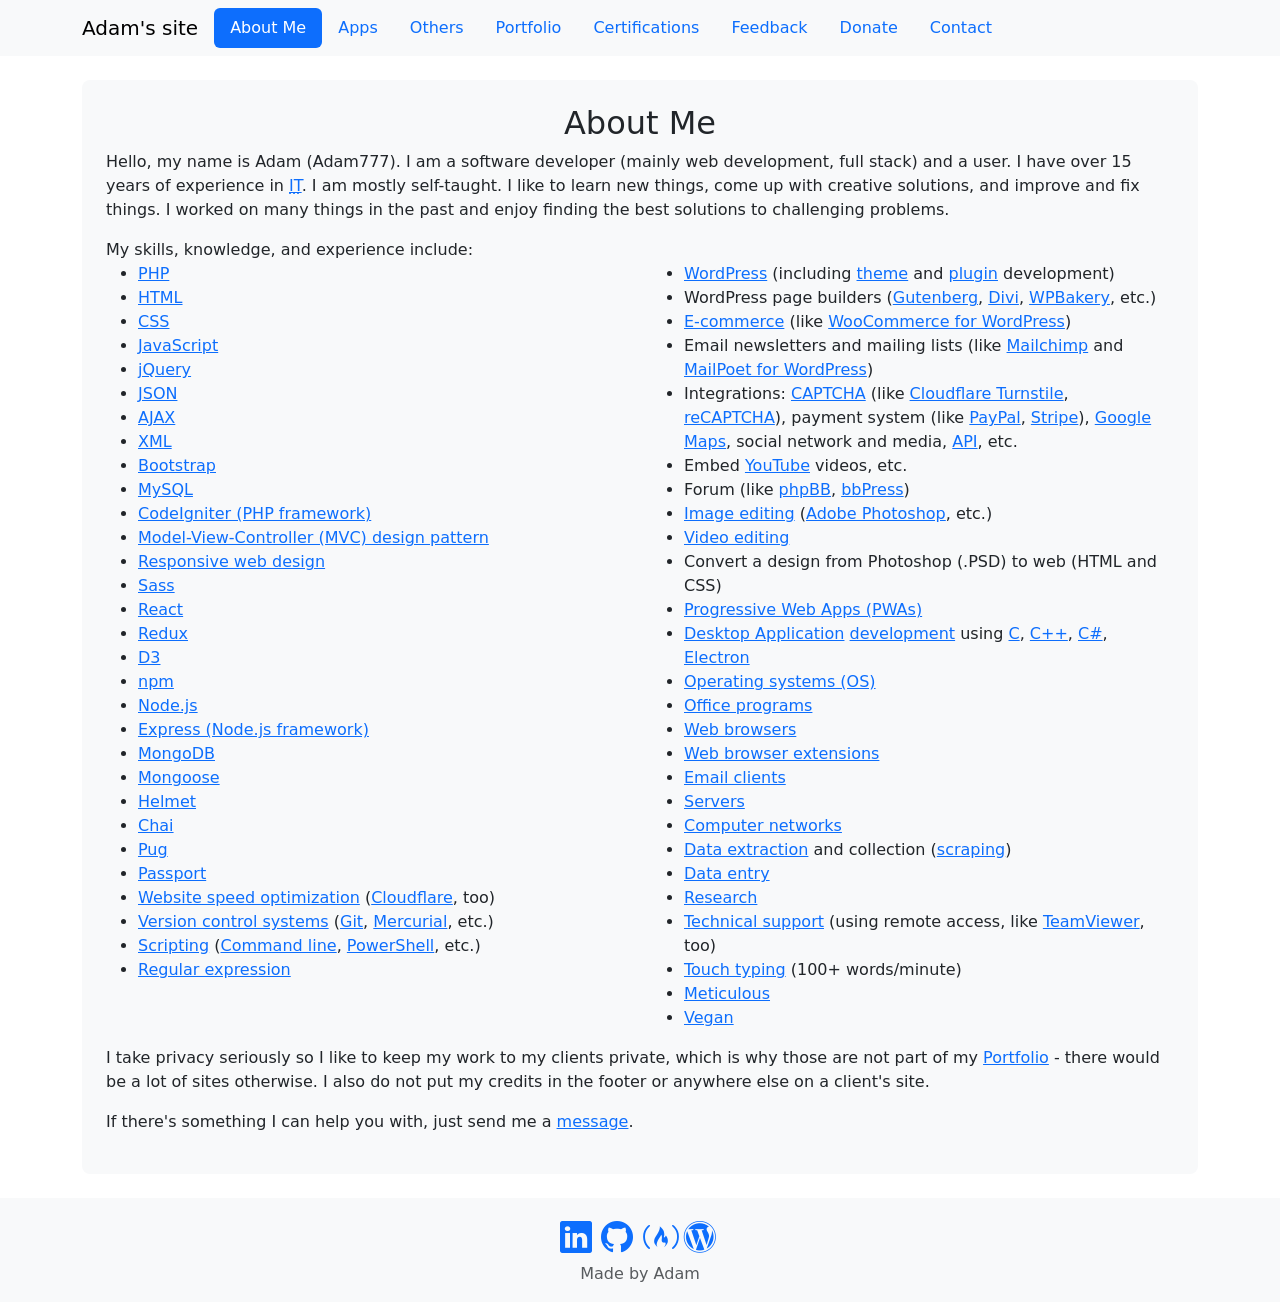
<file: index.html>
<!DOCTYPE html>
<html lang="en">
<head>
	<meta charset="UTF-8">
	<meta name="viewport" content="width=device-width, initial-scale=1">
	<meta name="theme-color" content="#007bff">
	<meta name="description" content="About Adam">
	<meta name="author" content="Adam">
	<meta name="generator" content="">
	<meta name="google-site-verification" content="xGwKMypV8hgI-18PaRimJZPrrEJ_1gSOVPJhjgzWg3g">
	<title>About Me | Adam's site</title>

	<link rel="icon" type="image/png" href="./favicon.png">

	<link rel="stylesheet" href="./assets/css/bootstrap.min.css">
	<link rel="stylesheet" href="./assets/css/bootstrap-icons.min.css">
	<link rel="stylesheet" href="./assets/css/fontawesome.min.css">
	<link rel="stylesheet" href="./assets/css/fontawesome-brands.min.css">
	<!-- <link rel="stylesheet" href="./assets/css/style.min.css"> -->

	<script src="./assets/js/bootstrap.bundle.min.js"></script>
	<!-- <script src="./assets/js/script.min.js"></script> -->
</head>
<body class="d-flex flex-column">
	<nav id="navbar" class="navbar navbar-expand-lg navbar-light bg-light sticky-top">
		<div class="container">
			<a class="navbar-brand" href="./">Adam's site</a>
			<button class="navbar-toggler" type="button" data-bs-toggle="collapse" data-bs-target="#navbarNav" aria-controls="navbarNav" aria-expanded="false" aria-label="Toggle navigation">
				<span class="navbar-toggler-icon"></span>
			</button>
			<div class="collapse navbar-collapse" id="navbarNav">
				<ul class="nav nav-pills">
					<li class="nav-item">
						<a class="nav-link active" href="./" aria-current="page">About Me</a>
					</li>
					<li class="nav-item">
						<a class="nav-link" href="./apps/">Apps</a>
					</li>
					<li class="nav-item">
						<a class="nav-link" href="./others/">Others</a>
					</li>
					<li class="nav-item">
						<a class="nav-link" href="./portfolio/">Portfolio</a>
					</li>
					<li class="nav-item">
						<a class="nav-link" href="./certifications/">Certifications</a>
					</li>
					<li class="nav-item">
						<a class="nav-link" href="./feedback/">Feedback</a>
					</li>
					<li class="nav-item">
						<a class="nav-link" href="./donate/">Donate</a>
					</li>
					<li class="nav-item">
						<a class="nav-link" href="./contact/">Contact</a>
					</li>
				</ul>
			</div>
		</div>
	</nav>

	<main role="main" class="container">
		<div class="p-4 my-4 bg-light rounded-3">
			<h2 class="text-center">About Me</h2>
			<p>Hello, my name is Adam (Adam777). I am a software developer (mainly web development, full stack) and a user. I have over 15 years of experience in <a href="https://en.wikipedia.org/wiki/Information_technology" target="_blank"><abbr title="Information Technology">IT</abbr></a>. I am mostly self-taught. I like to learn new things, come up with creative solutions, and improve and fix things. I worked on many things in the past and enjoy finding the best solutions to challenging problems.</p>
			<p class="mb-0">My skills, knowledge, and experience include:</p>
			<div class="row">
				<div class="col-md">
					<ul class="pl-3">
						<li><a href="https://www.php.net" target="_blank" title="PHP">PHP</a></li>
						<li><a href="https://en.wikipedia.org/wiki/HTML" target="_blank" title="HTML">HTML</a></li>
						<li><a href="https://en.wikipedia.org/wiki/CSS" target="_blank" title="CSS">CSS</a></li>
						<li><a href="https://en.wikipedia.org/wiki/JavaScript" target="_blank" title="JavaScript">JavaScript</a></li>
						<li><a href="https://jquery.com" target="_blank" title="jQuery">jQuery</a></li>
						<li><a href="https://json.org" target="_blank" title="JSON">JSON</a></li>
						<li><a href="https://en.wikipedia.org/wiki/Ajax_(programming)" target="_blank" title="AJAX">AJAX</a></li>
						<li><a href="https://en.wikipedia.org/wiki/XML" target="_blank" title="XML">XML</a></li>
						<li><a href="https://getbootstrap.com" target="_blank" title="Bootstrap">Bootstrap</a></li>
						<li><a href="https://www.mysql.com" target="_blank" title="MySQL">MySQL</a></li>
						<li><a href="https://www.codeigniter.com" target="_blank" title="CodeIgniter">CodeIgniter (PHP framework)</a></li>
						<li><a href="https://en.wikipedia.org/wiki/Model%E2%80%93view%E2%80%93controller" target="_blank" title="Model-View-Controller (MVC) design pattern">Model-View-Controller (MVC) design pattern</a></li>
						<li><a href="https://en.wikipedia.org/wiki/Responsive_web_design" target="_blank" title="Responsive web design">Responsive web design</a></li>
						<li><a href="https://sass-lang.com" target="_blank" title="Sass">Sass</a></li>
						<li><a href="https://react.dev" target="_blank" title="React">React</a></li>
						<li><a href="https://redux.js.org" target="_blank" title="Redux">Redux</a></li>
						<li><a href="https://d3js.org" target="_blank" title="D3">D3</a></li>
						<li><a href="https://www.npmjs.com" target="_blank" title="npm">npm</a></li>
						<li><a href="https://nodejs.org" target="_blank" title="Node.js">Node.js</a></li>
						<li><a href="https://expressjs.com" target="_blank" title="Express">Express (Node.js framework)</a></li>
						<li><a href="https://www.mongodb.com" target="_blank" title="MongoDB">MongoDB</a></li>
						<li><a href="https://mongoosejs.com" target="_blank" title="Mongoose">Mongoose</a></li>
						<li><a href="https://helmetjs.github.io" target="_blank" title="Helmet">Helmet</a></li>
						<li><a href="https://www.chaijs.com" target="_blank" title="Chai">Chai</a></li>
						<li><a href="https://pugjs.org" target="_blank" title="Pug">Pug</a></li>
						<li><a href="http://www.passportjs.org" target="_blank" title="Passport">Passport</a></li>
						<li><a href="https://en.wikipedia.org/wiki/Web_performance" target="_blank" title="Website speed optimization">Website speed optimization</a> (<a href="https://www.cloudflare.com" target="_blank" title="Cloudflare">Cloudflare</a>, too)</li>
						<li><a href="https://en.wikipedia.org/wiki/Version_control" target="_blank" title="Version control systems">Version control systems</a> (<a href="https://en.wikipedia.org/wiki/Git" target="_blank" title="Git">Git</a>, <a href="https://en.wikipedia.org/wiki/Mercurial" target="_blank" title="Mercurial">Mercurial</a>, etc.)</li>
						<li><a href="https://en.wikipedia.org/wiki/Scripting_language" target="_blank" title="Scripting">Scripting</a> (<a href="https://en.wikipedia.org/wiki/Command-line_interface" target="_blank" title="Command line">Command line</a>, <a href="https://en.wikipedia.org/wiki/PowerShell" target="_blank" title="PowerShell">PowerShell</a>, etc.)</li>
						<li><a href="https://en.wikipedia.org/wiki/Regular_expression" target="_blank" title="Regular expression">Regular expression</a></li>
					</ul>
				</div>
				<div class="col-md">
					<ul class="pl-3">
						<li><a href="https://wordpress.org" target="_blank" title="WordPress">WordPress</a> (including <a href="https://wordpress.org/themes/" target="_blank" title="WordPress theme">theme</a> and <a href="https://wordpress.org/plugins/" target="_blank" title="WordPress plugin">plugin</a> development)</li>
						<li>WordPress page builders (<a href="https://wordpress.org/gutenberg/" target="_blank" title="Gutenberg (WordPress)">Gutenberg</a>, <a href="https://www.elegantthemes.com/gallery/divi/" target="_blank" title="Divi (WordPress)">Divi</a>, <a href="https://wpbakery.com" target="_blank" title="WPBakery (WordPress)">WPBakery</a>, etc.)</li>
						<li><a href="https://en.wikipedia.org/wiki/E-commerce" target="_blank" title="E-commerce">E-commerce</a> (like <a href="https://woocommerce.com" target="_blank" title="WooCommerce">WooCommerce for WordPress</a>)</li>
						<li>Email newsletters and mailing lists (like <a href="https://mailchimp.com" target="_blank" title="Mailchimp">Mailchimp</a> and <a href="https://www.mailpoet.com" target="_blank" title="MailPoet">MailPoet for WordPress</a>)</li>
						<li>Integrations: <a href="https://en.wikipedia.org/wiki/CAPTCHA" target="_blank" title="CAPTCHA">CAPTCHA</a> (like <a href="https://www.cloudflare.com/products/turnstile/" target="_blank" title="Cloudflare Turnstile">Cloudflare Turnstile</a>, <a href="https://www.google.com/recaptcha/about/" target="_blank" title="reCAPTCHA">reCAPTCHA</a>), payment system (like <a href="https://www.paypal.com" target="_blank" title="PayPal">PayPal</a>, <a href="https://stripe.com" target="_blank" title="Stripe">Stripe</a>), <a href="https://www.google.com/maps/" target="_blank" title="Google Maps">Google Maps</a>, social network and media, <a href="https://en.wikipedia.org/wiki/API" target="_blank" title="API">API</a>, etc.</li>
						<li>Embed <a href="https://www.youtube.com" target="_blank" title="YouTube">YouTube</a> videos, etc.</li>
						<li>Forum (like <a href="https://www.phpbb.com" target="_blank" title="phpBB">phpBB</a>, <a href="https://bbpress.org" target="_blank" title="bbPress">bbPress</a>)</li>
						<li><a href="https://en.wikipedia.org/wiki/Image_editing" target="_blank" title="Image editing">Image editing</a> (<a href="https://www.adobe.com/products/photoshop.html" target="_blank" title="Adobe Photoshop">Adobe Photoshop</a>, etc.)</li>
						<li><a href="https://en.wikipedia.org/wiki/Video_editing" target="_blank" title="Video editing">Video editing</a></li>
						<li>Convert a design from Photoshop (.PSD) to web (HTML and CSS)</li>
						<li><a href="https://en.wikipedia.org/wiki/Progressive_web_application" target="_blank" title="Progressive Web Apps (PWAs)">Progressive Web Apps (PWAs)</a></li>
						<li><a href="https://en.wikipedia.org/wiki/Application_software" target="_blank" title="Desktop Application">Desktop Application</a> <a href="https://en.wikipedia.org/wiki/Software_development" target="_blank" title="Software development">development</a> using <a href="https://en.wikipedia.org/wiki/C_(programming_language)" target="_blank" title="C">C</a>, <a href="https://en.wikipedia.org/wiki/C%2B%2B" target="_blank" title="C++">C++</a>, <a href="https://en.wikipedia.org/wiki/C_Sharp_(programming_language)" target="_blank" title="C#">C#</a>, <a href="https://www.electronjs.org" target="_blank" title="Electron">Electron</a></li>
						<li><a href="https://en.wikipedia.org/wiki/Operating_system" target="_blank" title="Operating systems (OS)">Operating systems (OS)</a></li>
						<li><a href="https://en.wikipedia.org/wiki/Productivity_software" target="_blank" title="Office programs">Office programs</a></li>
						<li><a href="https://en.wikipedia.org/wiki/Web_browser" target="_blank" title="Web browsers">Web browsers</a></li>
						<li><a href="https://en.wikipedia.org/wiki/Browser_extension" target="_blank" title="Web browser extensions">Web browser extensions</a></li>
						<li><a href="https://en.wikipedia.org/wiki/Email_client" target="_blank" title="Email clients">Email clients</a></li>
						<li><a href="https://en.wikipedia.org/wiki/Server_(computing)" target="_blank" title="Servers">Servers</a></li>
						<li><a href="https://en.wikipedia.org/wiki/Computer_network" target="_blank" title="Computer networks">Computer networks</a></li>
						<li><a href="https://en.wikipedia.org/wiki/Data_extraction" target="_blank" title="Data extraction">Data extraction</a> and collection (<a href="https://en.wikipedia.org/wiki/Data_scraping" target="_blank" title="Data scraping">scraping</a>)</li>
						<li><a href="https://en.wikipedia.org/wiki/Data_entry" target="_blank" title="Data entry">Data entry</a></li>
						<li><a href="https://en.wikipedia.org/wiki/Research" target="_blank" title="Research">Research</a></li>
						<li><a href="https://en.wikipedia.org/wiki/Technical_support" target="_blank" title="Technical support">Technical support</a> (using remote access, like <a href="https://www.teamviewer.com" target="_blank" title="TeamViewer">TeamViewer</a>, too)</li>
						<li><a href="https://en.wikipedia.org/wiki/Touch_typing" target="_blank" title="Touch typing">Touch typing</a> (100+ words/minute)</li>
						<li><a href="https://en.wiktionary.org/wiki/meticulous" target="_blank" title="Meticulous">Meticulous</a></li>
						<li><a href="https://en.wikipedia.org/wiki/Veganism" target="_blank" title="Vegan">Vegan</a></li>
					</ul>
				</div>
			</div>
			<p>I take privacy seriously so I like to keep my work to my clients private, which is why those are not part of my <a href="./portfolio/" title="Portfolio">Portfolio</a> - there would be a lot of sites otherwise. I also do not put my credits in the footer or anywhere else on a client's site.</p>
			<p>If there's something I can help you with, just send me a <a href="./contact/" title="Contact">message</a>.</p>
		</div>
	</main>

	<footer class="footer mt-auto py-3 bg-light">
		<div class="container text-center">
			<div class="profile-buttons">
				<a href="https://www.linkedin.com/in/adam-papp/" target="_blank" title="LinkedIn"><i class="bi bi-linkedin fs-2 me-1"></i></a>
				<a href="https://github.com/Adam777Z" target="_blank" title="GitHub"><i class="bi bi-github fs-2 me-1"></i></a>
				<a href="https://www.freecodecamp.org/adam777" target="_blank" title="freeCodeCamp"><i class="fab fa-free-code-camp fs-2"></i></a>
				<a href="https://profiles.wordpress.org/adam777z/" target="_blank" title="WordPress"><i class="bi bi-wordpress fs-2 me-1"></i></a>
			</div>
			<span class="text-muted">Made by Adam</span>
		</div>
	</footer>
</body>
</html>
</file>
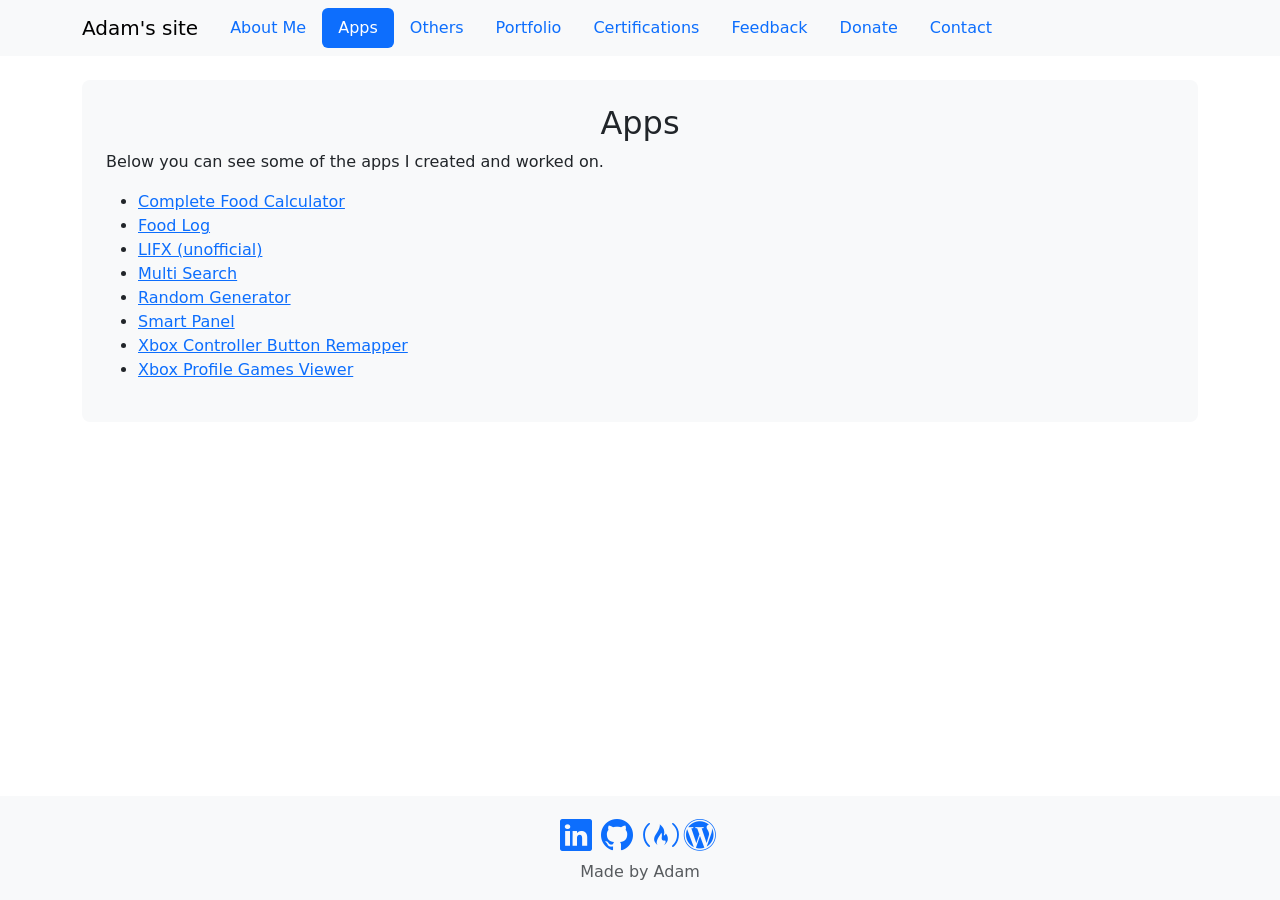
<file: apps/index.html>
<!DOCTYPE html>
<html class="h-100" lang="en">
<head>
	<meta charset="UTF-8">
	<meta name="viewport" content="width=device-width, initial-scale=1">
	<meta name="theme-color" content="#007bff">
	<meta name="description" content="Adam's Apps">
	<meta name="author" content="Adam">
	<meta name="generator" content="">
	<title>Apps | Adam's site</title>

	<link rel="icon" type="image/png" href="../favicon.png">

	<link rel="stylesheet" href="../assets/css/bootstrap.min.css">
	<link rel="stylesheet" href="../assets/css/bootstrap-icons.min.css">
	<link rel="stylesheet" href="../assets/css/fontawesome.min.css">
	<link rel="stylesheet" href="../assets/css/fontawesome-brands.min.css">
	<!-- <link rel="stylesheet" href="../assets/css/style.min.css"> -->

	<script src="../assets/js/bootstrap.bundle.min.js"></script>
	<!-- <script src="../assets/js/script.min.js"></script> -->
</head>
<body class="d-flex flex-column h-100">
	<nav id="navbar" class="navbar navbar-expand-lg navbar-light bg-light sticky-top">
		<div class="container">
			<a class="navbar-brand" href="../">Adam's site</a>
			<button class="navbar-toggler" type="button" data-bs-toggle="collapse" data-bs-target="#navbarNav" aria-controls="navbarNav" aria-expanded="false" aria-label="Toggle navigation">
				<span class="navbar-toggler-icon"></span>
			</button>
			<div class="collapse navbar-collapse" id="navbarNav">
				<ul class="nav nav-pills">
					<li class="nav-item">
						<a class="nav-link" href="../">About Me</a>
					</li>
					<li class="nav-item">
						<a class="nav-link active" href="../apps/" aria-current="page">Apps</a>
					</li>
					<li class="nav-item">
						<a class="nav-link" href="../others/">Others</a>
					</li>
					<li class="nav-item">
						<a class="nav-link" href="../portfolio/">Portfolio</a>
					</li>
					<li class="nav-item">
						<a class="nav-link" href="../certifications/">Certifications</a>
					</li>
					<li class="nav-item">
						<a class="nav-link" href="../feedback/">Feedback</a>
					</li>
					<li class="nav-item">
						<a class="nav-link" href="../donate/">Donate</a>
					</li>
					<li class="nav-item">
						<a class="nav-link" href="../contact/">Contact</a>
					</li>
				</ul>
			</div>
		</div>
	</nav>

	<main role="main" class="container">
		<div class="p-4 my-4 bg-light rounded-3">
			<h2 class="text-center">Apps</h2>
			<p>Below you can see some of the apps I created and worked on.</p>
			<ul class="pl-3">
				<li><a href="https://adam777z.github.io/complete-food-calculator/" target="_blank" title="Complete Food Calculator">Complete Food Calculator</a></li>
				<li><a href="https://adam777z.github.io/food-log/" target="_blank" title="Food Log">Food Log</a></li>
				<li><a href="https://adam777z.github.io/lifx/" target="_blank" title="LIFX (unofficial)">LIFX (unofficial)</a></li>
				<li><a href="https://adam777z.github.io/multi-search/" target="_blank" title="Multi Search">Multi Search</a></li>
				<li><a href="https://adam777z.github.io/random-generator/" target="_blank" title="Random Generator">Random Generator</a></li>
				<li><a href="https://adam777z.github.io/smart-panel/" target="_blank" title="Smart Panel">Smart Panel</a></li>
				<li><a href="https://adam777z.github.io/xbox-controller-button-remapper/" target="_blank" title="Xbox Controller Button Remapper">Xbox Controller Button Remapper</a></li>
				<li><a href="https://adam777z.github.io/xbox-profile-games-viewer/" target="_blank" title="Xbox Profile Games Viewer">Xbox Profile Games Viewer</a></li>
			</ul>
		</div>
	</main>

	<footer class="footer mt-auto py-3 bg-light">
		<div class="container text-center">
			<div class="profile-buttons">
				<a href="https://www.linkedin.com/in/adam-papp/" target="_blank" title="LinkedIn"><i class="bi bi-linkedin fs-2 me-1"></i></a>
				<a href="https://github.com/Adam777Z" target="_blank" title="GitHub"><i class="bi bi-github fs-2 me-1"></i></a>
				<a href="https://www.freecodecamp.org/adam777" target="_blank" title="freeCodeCamp"><i class="fab fa-free-code-camp fs-2"></i></a>
				<a href="https://profiles.wordpress.org/adam777z/" target="_blank" title="WordPress"><i class="bi bi-wordpress fs-2 me-1"></i></a>
			</div>
			<span class="text-muted">Made by Adam</span>
		</div>
	</footer>
</body>
</html>
</file>
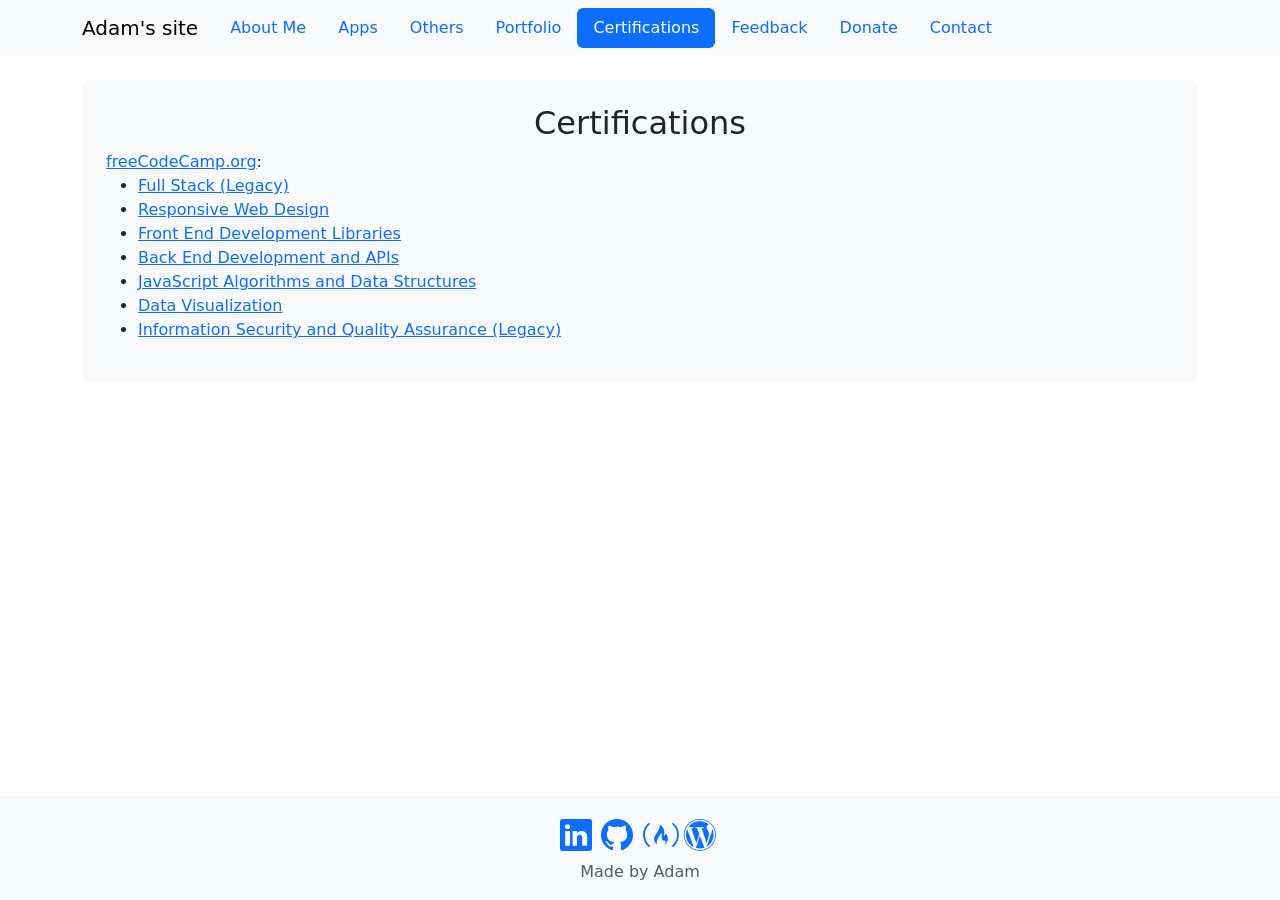
<file: certifications/index.html>
<!DOCTYPE html>
<html class="h-100" lang="en">
<head>
	<meta charset="UTF-8">
	<meta name="viewport" content="width=device-width, initial-scale=1">
	<meta name="theme-color" content="#007bff">
	<meta name="description" content="Adam's Certifications">
	<meta name="author" content="Adam">
	<meta name="generator" content="">
	<title>Certifications | Adam's site</title>

	<link rel="icon" type="image/png" href="../favicon.png">

	<link rel="stylesheet" href="../assets/css/bootstrap.min.css">
	<link rel="stylesheet" href="../assets/css/bootstrap-icons.min.css">
	<link rel="stylesheet" href="../assets/css/fontawesome.min.css">
	<link rel="stylesheet" href="../assets/css/fontawesome-brands.min.css">
	<!-- <link rel="stylesheet" href="../assets/css/style.min.css"> -->

	<script src="../assets/js/bootstrap.bundle.min.js"></script>
	<!-- <script src="../assets/js/script.min.js"></script> -->
</head>
<body class="d-flex flex-column h-100">
	<nav id="navbar" class="navbar navbar-expand-lg navbar-light bg-light sticky-top">
		<div class="container">
			<a class="navbar-brand" href="../">Adam's site</a>
			<button class="navbar-toggler" type="button" data-bs-toggle="collapse" data-bs-target="#navbarNav" aria-controls="navbarNav" aria-expanded="false" aria-label="Toggle navigation">
				<span class="navbar-toggler-icon"></span>
			</button>
			<div class="collapse navbar-collapse" id="navbarNav">
				<ul class="nav nav-pills">
					<li class="nav-item">
						<a class="nav-link" href="../">About Me</a>
					</li>
					<li class="nav-item">
						<a class="nav-link" href="../apps/">Apps</a>
					</li>
					<li class="nav-item">
						<a class="nav-link" href="../others/">Others</a>
					</li>
					<li class="nav-item">
						<a class="nav-link" href="../portfolio/">Portfolio</a>
					</li>
					<li class="nav-item">
						<a class="nav-link active" href="../certifications/" aria-current="page">Certifications</a>
					</li>
					<li class="nav-item">
						<a class="nav-link" href="../feedback/">Feedback</a>
					</li>
					<li class="nav-item">
						<a class="nav-link" href="../donate/">Donate</a>
					</li>
					<li class="nav-item">
						<a class="nav-link" href="../contact/">Contact</a>
					</li>
				</ul>
			</div>
		</div>
	</nav>

	<main role="main" class="container">
		<div class="p-4 my-4 bg-light rounded-3">
			<h2 class="text-center">Certifications</h2>
			<p class="mb-0"><a href="https://www.freecodecamp.org" target="_blank" title="freeCodeCamp.org">freeCodeCamp.org</a>:</p>
			<ul>
				<li><a href="https://www.freecodecamp.org/certification/adam777/full-stack" target="_blank" title="Full Stack (Legacy)">Full Stack (Legacy)</a></li>
				<li><a href="https://www.freecodecamp.org/certification/adam777/responsive-web-design" target="_blank" title="Responsive Web Design">Responsive Web Design</a></li>
				<li><a href="https://www.freecodecamp.org/certification/adam777/front-end-development-libraries" target="_blank" title="Front End Development Libraries">Front End Development Libraries</a></li>
				<li><a href="https://www.freecodecamp.org/certification/adam777/back-end-development-and-apis" target="_blank" title="Back End Development and APIs">Back End Development and APIs</a></li>
				<li><a href="https://www.freecodecamp.org/certification/adam777/javascript-algorithms-and-data-structures" target="_blank" title="JavaScript Algorithms and Data Structures">JavaScript Algorithms and Data Structures</a></li>
				<li><a href="https://www.freecodecamp.org/certification/adam777/data-visualization" target="_blank" title="Data Visualization">Data Visualization</a></li>
				<li><a href="https://www.freecodecamp.org/certification/adam777/information-security-and-quality-assurance" target="_blank" title="Information Security and Quality Assurance (Legacy)">Information Security and Quality Assurance (Legacy)</a></li>
			</ul>
		</div>
	</main>

	<footer class="footer mt-auto py-3 bg-light">
		<div class="container text-center">
			<div class="profile-buttons">
				<a href="https://www.linkedin.com/in/adam-papp/" target="_blank" title="LinkedIn"><i class="bi bi-linkedin fs-2 me-1"></i></a>
				<a href="https://github.com/Adam777Z" target="_blank" title="GitHub"><i class="bi bi-github fs-2 me-1"></i></a>
				<a href="https://www.freecodecamp.org/adam777" target="_blank" title="freeCodeCamp"><i class="fab fa-free-code-camp fs-2"></i></a>
				<a href="https://profiles.wordpress.org/adam777z/" target="_blank" title="WordPress"><i class="bi bi-wordpress fs-2 me-1"></i></a>
			</div>
			<span class="text-muted">Made by Adam</span>
		</div>
	</footer>
</body>
</html>
</file>
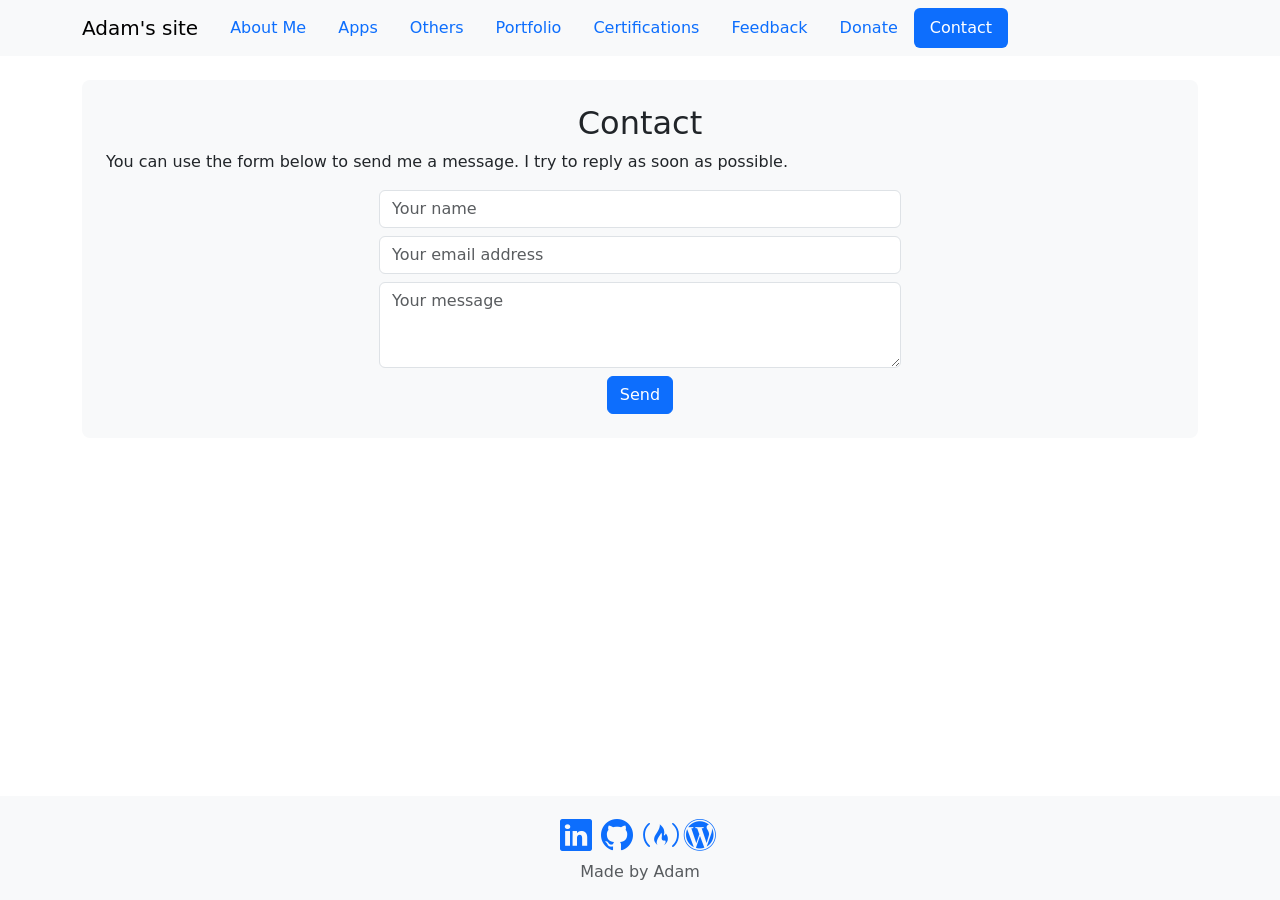
<file: contact/index.html>
<!DOCTYPE html>
<html class="h-100" lang="en">
<head>
	<meta charset="UTF-8">
	<meta name="viewport" content="width=device-width, initial-scale=1">
	<meta name="theme-color" content="#007bff">
	<meta name="description" content="Contact Adam">
	<meta name="author" content="Adam">
	<meta name="generator" content="">
	<title>Contact | Adam's site</title>

	<link rel="icon" type="image/png" href="../favicon.png">

	<link rel="stylesheet" href="../assets/css/bootstrap.min.css">
	<link rel="stylesheet" href="../assets/css/bootstrap-icons.min.css">
	<link rel="stylesheet" href="../assets/css/fontawesome.min.css">
	<link rel="stylesheet" href="../assets/css/fontawesome-brands.min.css">
	<!-- <link rel="stylesheet" href="../assets/css/style.min.css"> -->

	<script src="../assets/js/bootstrap.bundle.min.js"></script>
	<!-- <script src="../assets/js/script.min.js"></script> -->
	<script src="script.min.js"></script>
	<script src="https://challenges.cloudflare.com/turnstile/v0/api.js" async defer></script>
</head>
<body class="d-flex flex-column h-100">
	<nav id="navbar" class="navbar navbar-expand-lg navbar-light bg-light sticky-top">
		<div class="container">
			<a class="navbar-brand" href="../">Adam's site</a>
			<button class="navbar-toggler" type="button" data-bs-toggle="collapse" data-bs-target="#navbarNav" aria-controls="navbarNav" aria-expanded="false" aria-label="Toggle navigation">
				<span class="navbar-toggler-icon"></span>
			</button>
			<div class="collapse navbar-collapse" id="navbarNav">
				<ul class="nav nav-pills">
					<li class="nav-item">
						<a class="nav-link" href="../">About Me</a>
					</li>
					<li class="nav-item">
						<a class="nav-link" href="../apps/">Apps</a>
					</li>
					<li class="nav-item">
						<a class="nav-link" href="../others/">Others</a>
					</li>
					<li class="nav-item">
						<a class="nav-link" href="../portfolio/">Portfolio</a>
					</li>
					<li class="nav-item">
						<a class="nav-link" href="../certifications/">Certifications</a>
					</li>
					<li class="nav-item">
						<a class="nav-link" href="../feedback/">Feedback</a>
					</li>
					<li class="nav-item">
						<a class="nav-link" href="../donate/">Donate</a>
					</li>
					<li class="nav-item">
						<a class="nav-link active" href="../contact/" aria-current="page">Contact</a>
					</li>
				</ul>
			</div>
		</div>
	</nav>

	<main role="main" class="container">
		<div class="p-4 my-4 bg-light rounded-3">
			<h2 class="text-center">Contact</h2>
			<p>You can use the form below to send me a message. I try to reply as soon as possible.</p>
			<div class="row justify-content-center">
				<div class="col-md-6">
					<form id="contact-form" action="https://usebasin.com/f/f8a55f3aacfc" method="post" accept-charset="UTF-8">
						<input id="name" class="form-control mb-2" type="text" name="Name" placeholder="Your name" required>
						<input id="email" class="form-control mb-2" type="email" name="Email" placeholder="Your email address" required>
						<textarea id="message" class="form-control mb-2" rows="3" name="Message" placeholder="Your message" required></textarea>
						<div class="cf-turnstile" data-sitekey="0x4AAAAAAA0V_cfzw8xf_UYO"></div>
						<button id="submit-button" class="btn btn-primary mx-auto d-block" type="submit">Send</button>
					</form>
					<div id="contact-form-result"></div>
				</div>
			</div>
		</div>
	</main>

	<footer class="footer mt-auto py-3 bg-light">
		<div class="container text-center">
			<div class="profile-buttons">
				<a href="https://www.linkedin.com/in/adam-papp/" target="_blank" title="LinkedIn"><i class="bi bi-linkedin fs-2 me-1"></i></a>
				<a href="https://github.com/Adam777Z" target="_blank" title="GitHub"><i class="bi bi-github fs-2 me-1"></i></a>
				<a href="https://www.freecodecamp.org/adam777" target="_blank" title="freeCodeCamp"><i class="fab fa-free-code-camp fs-2"></i></a>
				<a href="https://profiles.wordpress.org/adam777z/" target="_blank" title="WordPress"><i class="bi bi-wordpress fs-2 me-1"></i></a>
			</div>
			<span class="text-muted">Made by Adam</span>
		</div>
	</footer>
</body>
</html>
</file>
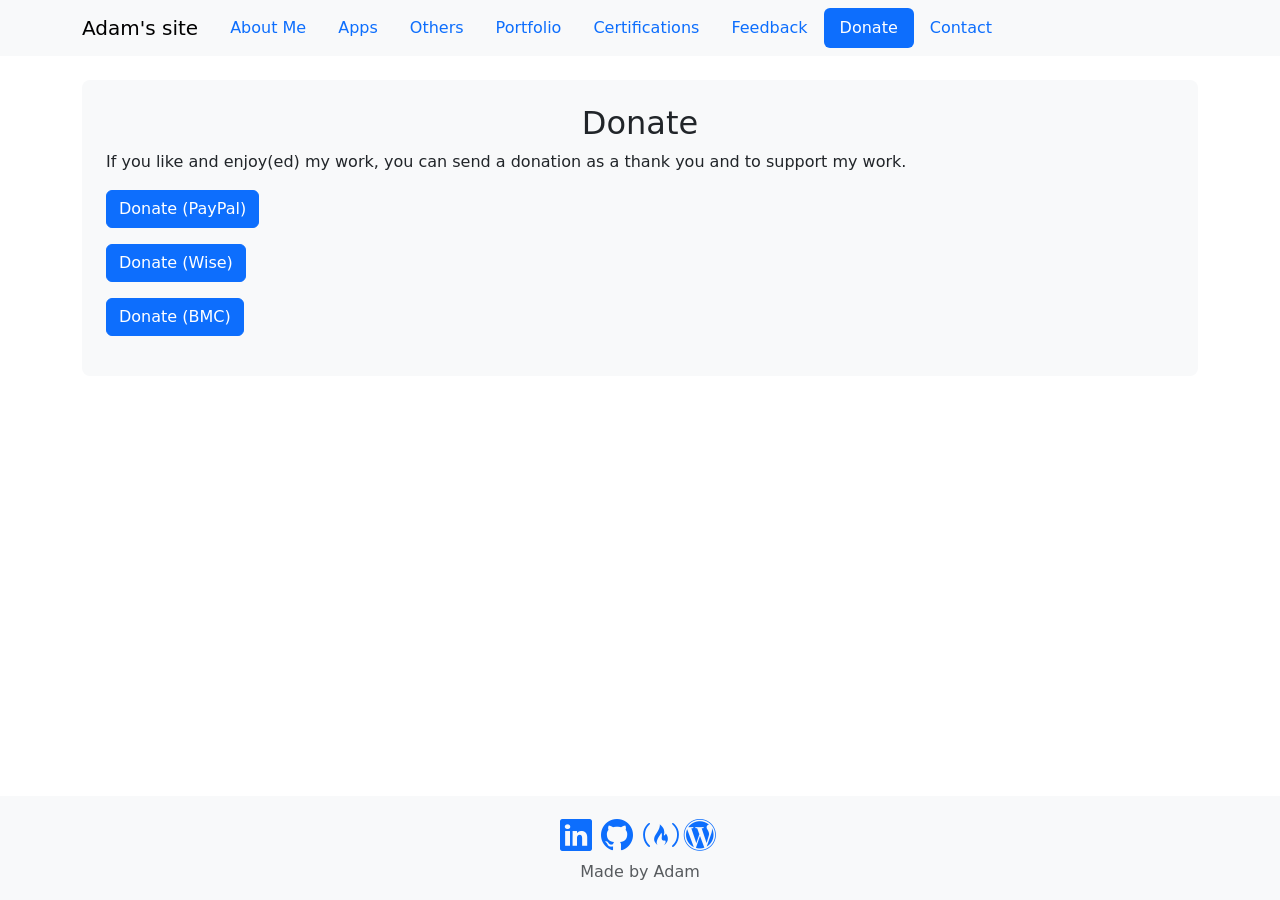
<file: donate/index.html>
<!DOCTYPE html>
<html class="h-100" lang="en">
<head>
	<meta charset="UTF-8">
	<meta name="viewport" content="width=device-width, initial-scale=1">
	<meta name="theme-color" content="#007bff">
	<meta name="description" content="Donate to Adam">
	<meta name="author" content="Adam">
	<meta name="generator" content="">
	<title>Donate | Adam's site</title>

	<link rel="icon" type="image/png" href="../favicon.png">

	<link rel="stylesheet" href="../assets/css/bootstrap.min.css">
	<link rel="stylesheet" href="../assets/css/bootstrap-icons.min.css">
	<link rel="stylesheet" href="../assets/css/fontawesome.min.css">
	<link rel="stylesheet" href="../assets/css/fontawesome-brands.min.css">
	<!-- <link rel="stylesheet" href="../assets/css/style.min.css"> -->

	<script src="../assets/js/bootstrap.bundle.min.js"></script>
	<!-- <script src="../assets/js/script.min.js"></script> -->
</head>
<body class="d-flex flex-column h-100">
	<nav id="navbar" class="navbar navbar-expand-lg navbar-light bg-light sticky-top">
		<div class="container">
			<a class="navbar-brand" href="../">Adam's site</a>
			<button class="navbar-toggler" type="button" data-bs-toggle="collapse" data-bs-target="#navbarNav" aria-controls="navbarNav" aria-expanded="false" aria-label="Toggle navigation">
				<span class="navbar-toggler-icon"></span>
			</button>
			<div class="collapse navbar-collapse" id="navbarNav">
				<ul class="nav nav-pills">
					<li class="nav-item">
						<a class="nav-link" href="../">About Me</a>
					</li>
					<li class="nav-item">
						<a class="nav-link" href="../apps/">Apps</a>
					</li>
					<li class="nav-item">
						<a class="nav-link" href="../others/">Others</a>
					</li>
					<li class="nav-item">
						<a class="nav-link" href="../portfolio/">Portfolio</a>
					</li>
					<li class="nav-item">
						<a class="nav-link" href="../certifications/">Certifications</a>
					</li>
					<li class="nav-item">
						<a class="nav-link" href="../feedback/">Feedback</a>
					</li>
					<li class="nav-item">
						<a class="nav-link active" href="../donate/" aria-current="page">Donate</a>
					</li>
					<li class="nav-item">
						<a class="nav-link" href="../contact/">Contact</a>
					</li>
				</ul>
			</div>
		</div>
	</nav>

	<main role="main" class="container">
		<div class="p-4 my-4 bg-light rounded-3">
			<h2 class="text-center">Donate</h2>
			<p>If you like and enjoy(ed) my work, you can send a donation as a thank you and to support my work.</p>
			<p><a class="btn btn-primary" href="https://cutt.ly/UrURy0X6" target="_blank" rel="noreferrer noopener nofollow" title="Donate (PayPal)">Donate (PayPal)</a></p>
			<p><a class="btn btn-primary" href="https://cutt.ly/Rwz6Euoo" target="_blank" rel="noreferrer noopener nofollow" title="Donate (Wise)">Donate (Wise)</a></p>
			<p><a class="btn btn-primary" href="https://cutt.ly/IrURiIlL" target="_blank" rel="noreferrer noopener nofollow" title="Donate (BMC)">Donate (BMC)</a></p>
		</div>
	</main>

	<footer class="footer mt-auto py-3 bg-light">
		<div class="container text-center">
			<div class="profile-buttons">
				<a href="https://www.linkedin.com/in/adam-papp/" target="_blank" title="LinkedIn"><i class="bi bi-linkedin fs-2 me-1"></i></a>
				<a href="https://github.com/Adam777Z" target="_blank" title="GitHub"><i class="bi bi-github fs-2 me-1"></i></a>
				<a href="https://www.freecodecamp.org/adam777" target="_blank" title="freeCodeCamp"><i class="fab fa-free-code-camp fs-2"></i></a>
				<a href="https://profiles.wordpress.org/adam777z/" target="_blank" title="WordPress"><i class="bi bi-wordpress fs-2 me-1"></i></a>
			</div>
			<span class="text-muted">Made by Adam</span>
		</div>
	</footer>
</body>
</html>
</file>
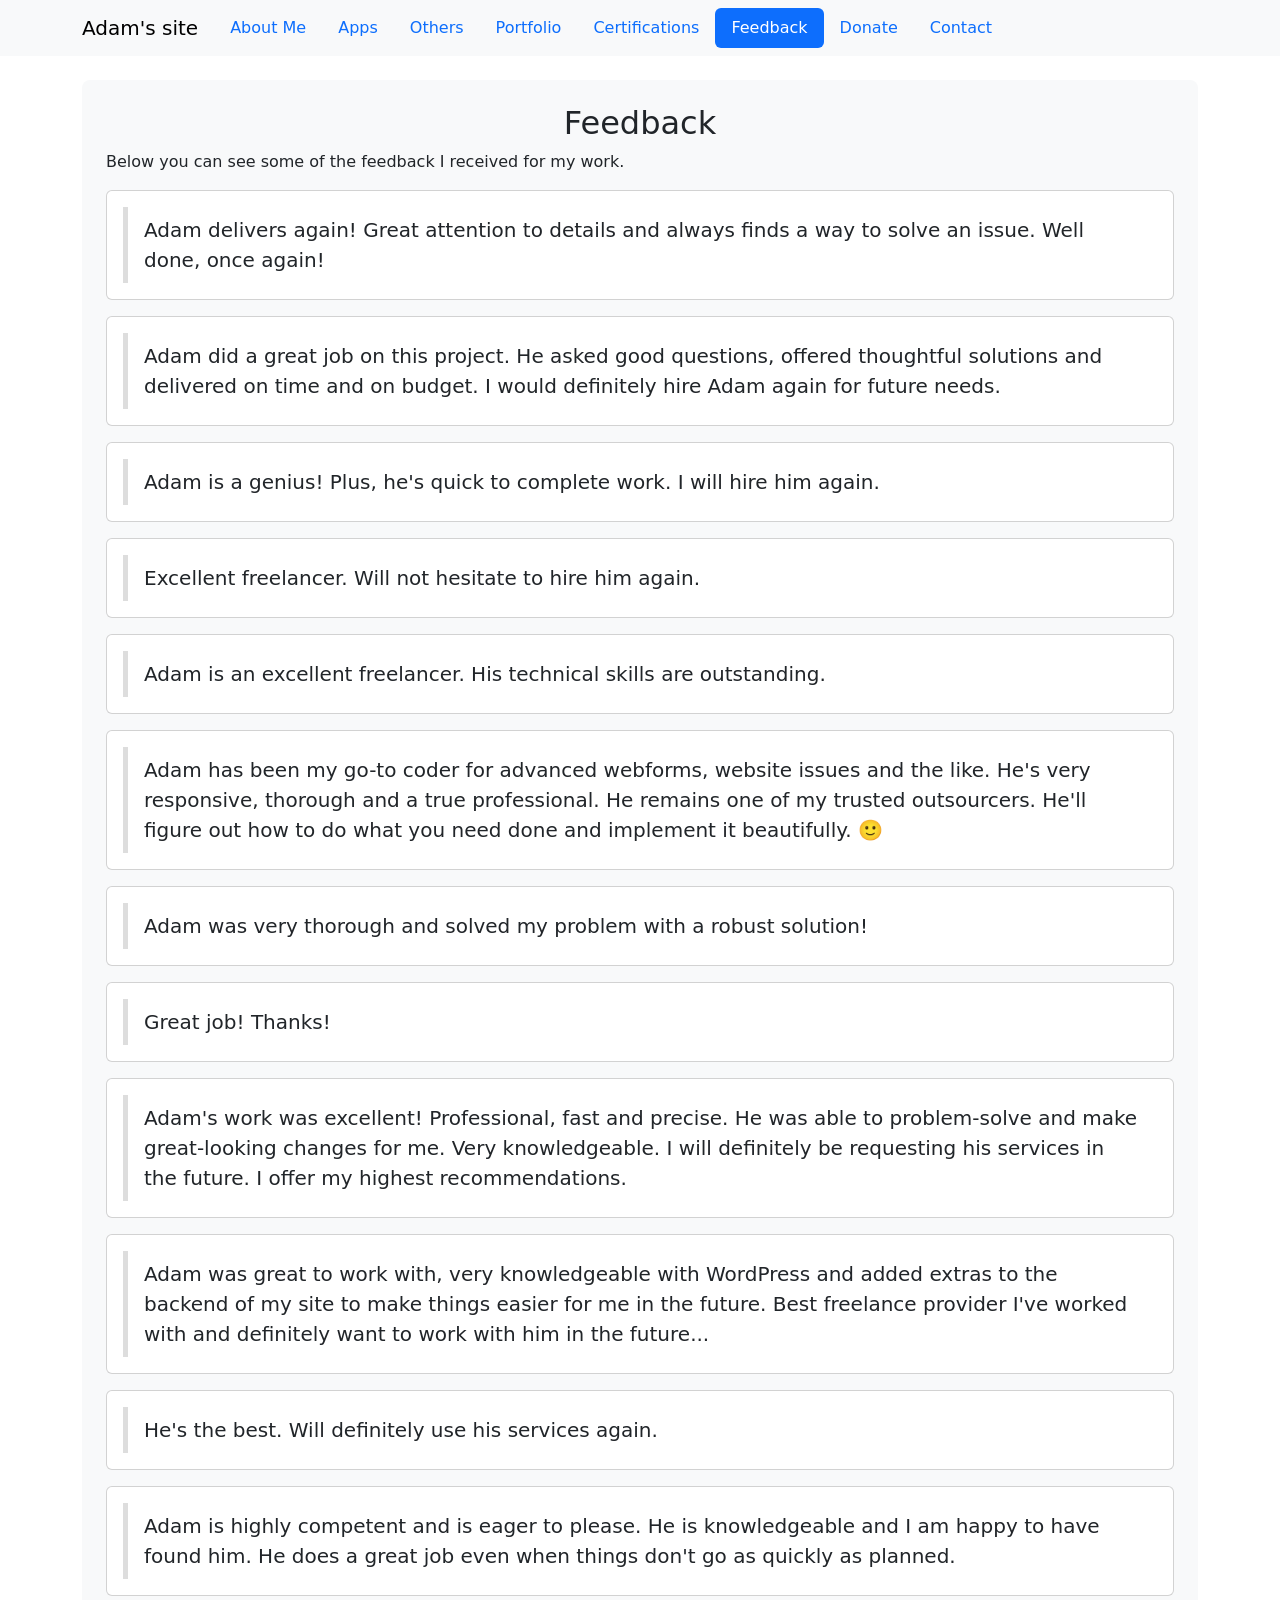
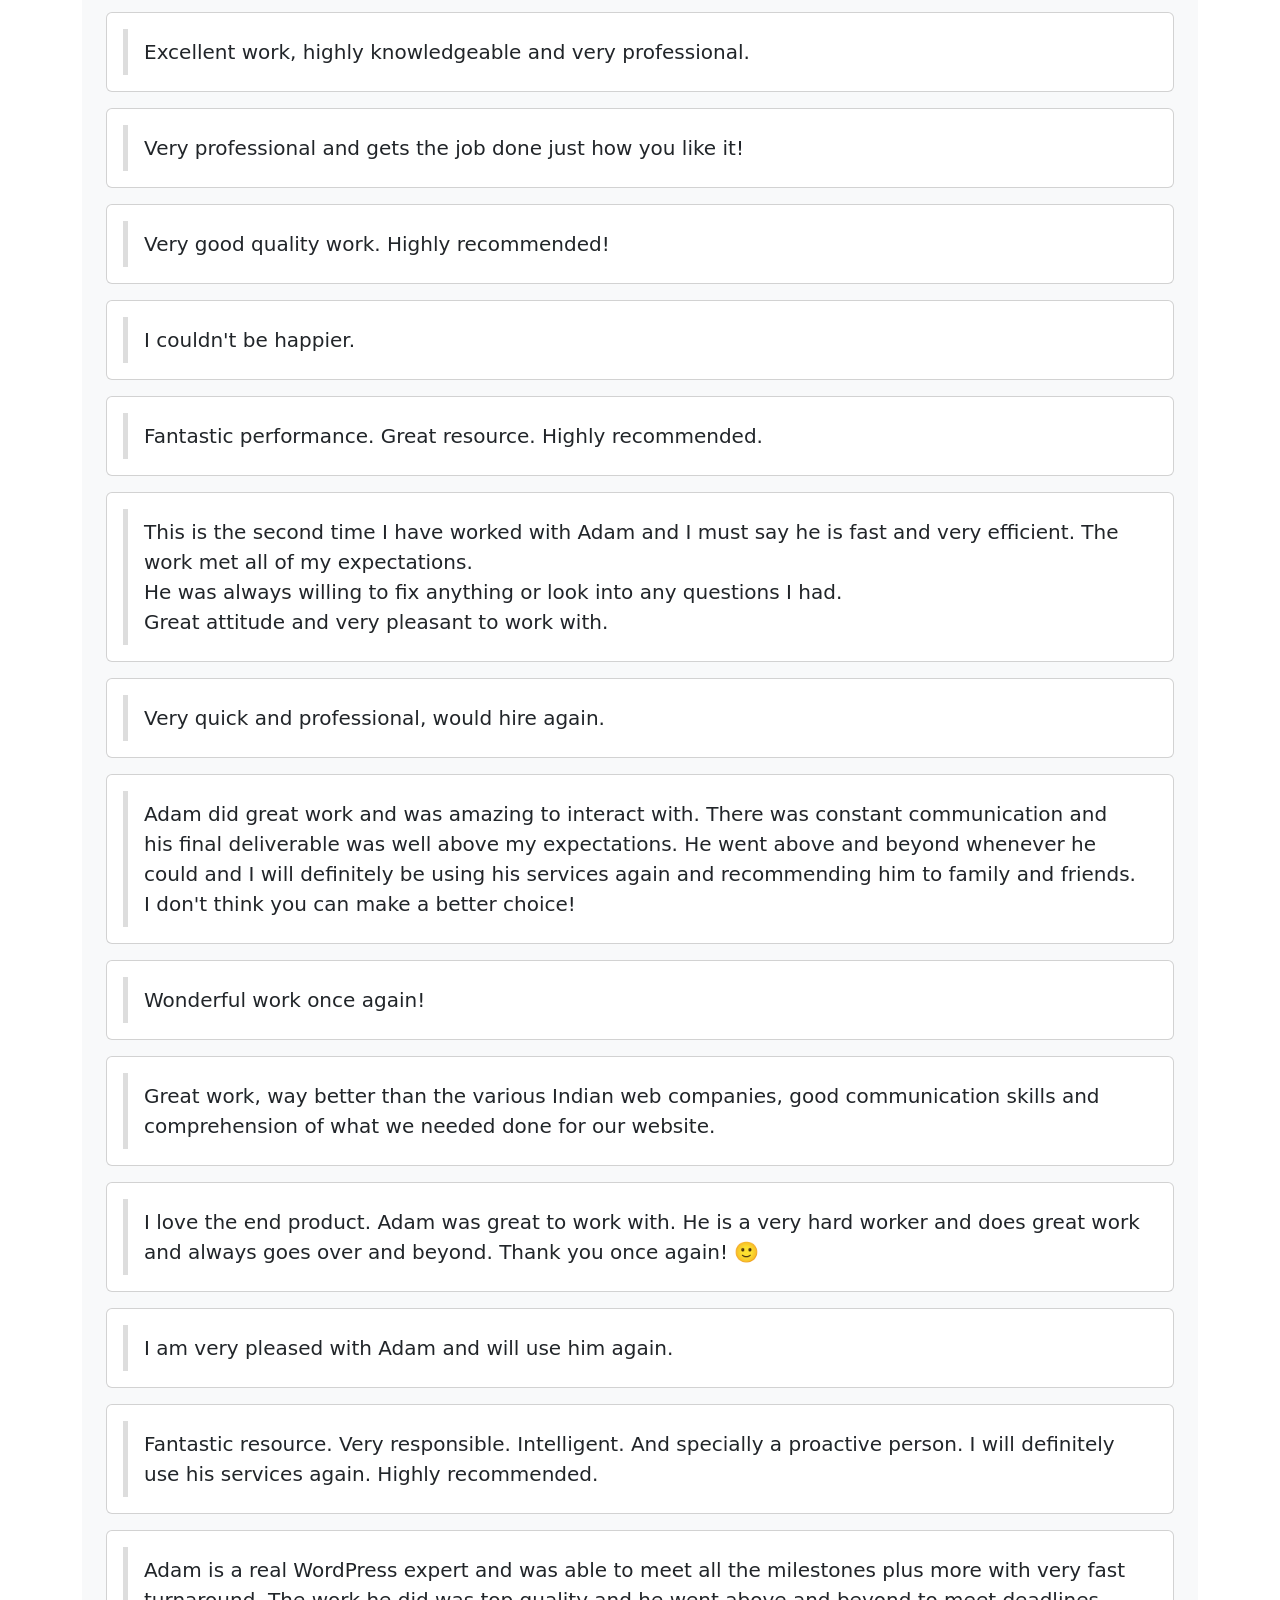
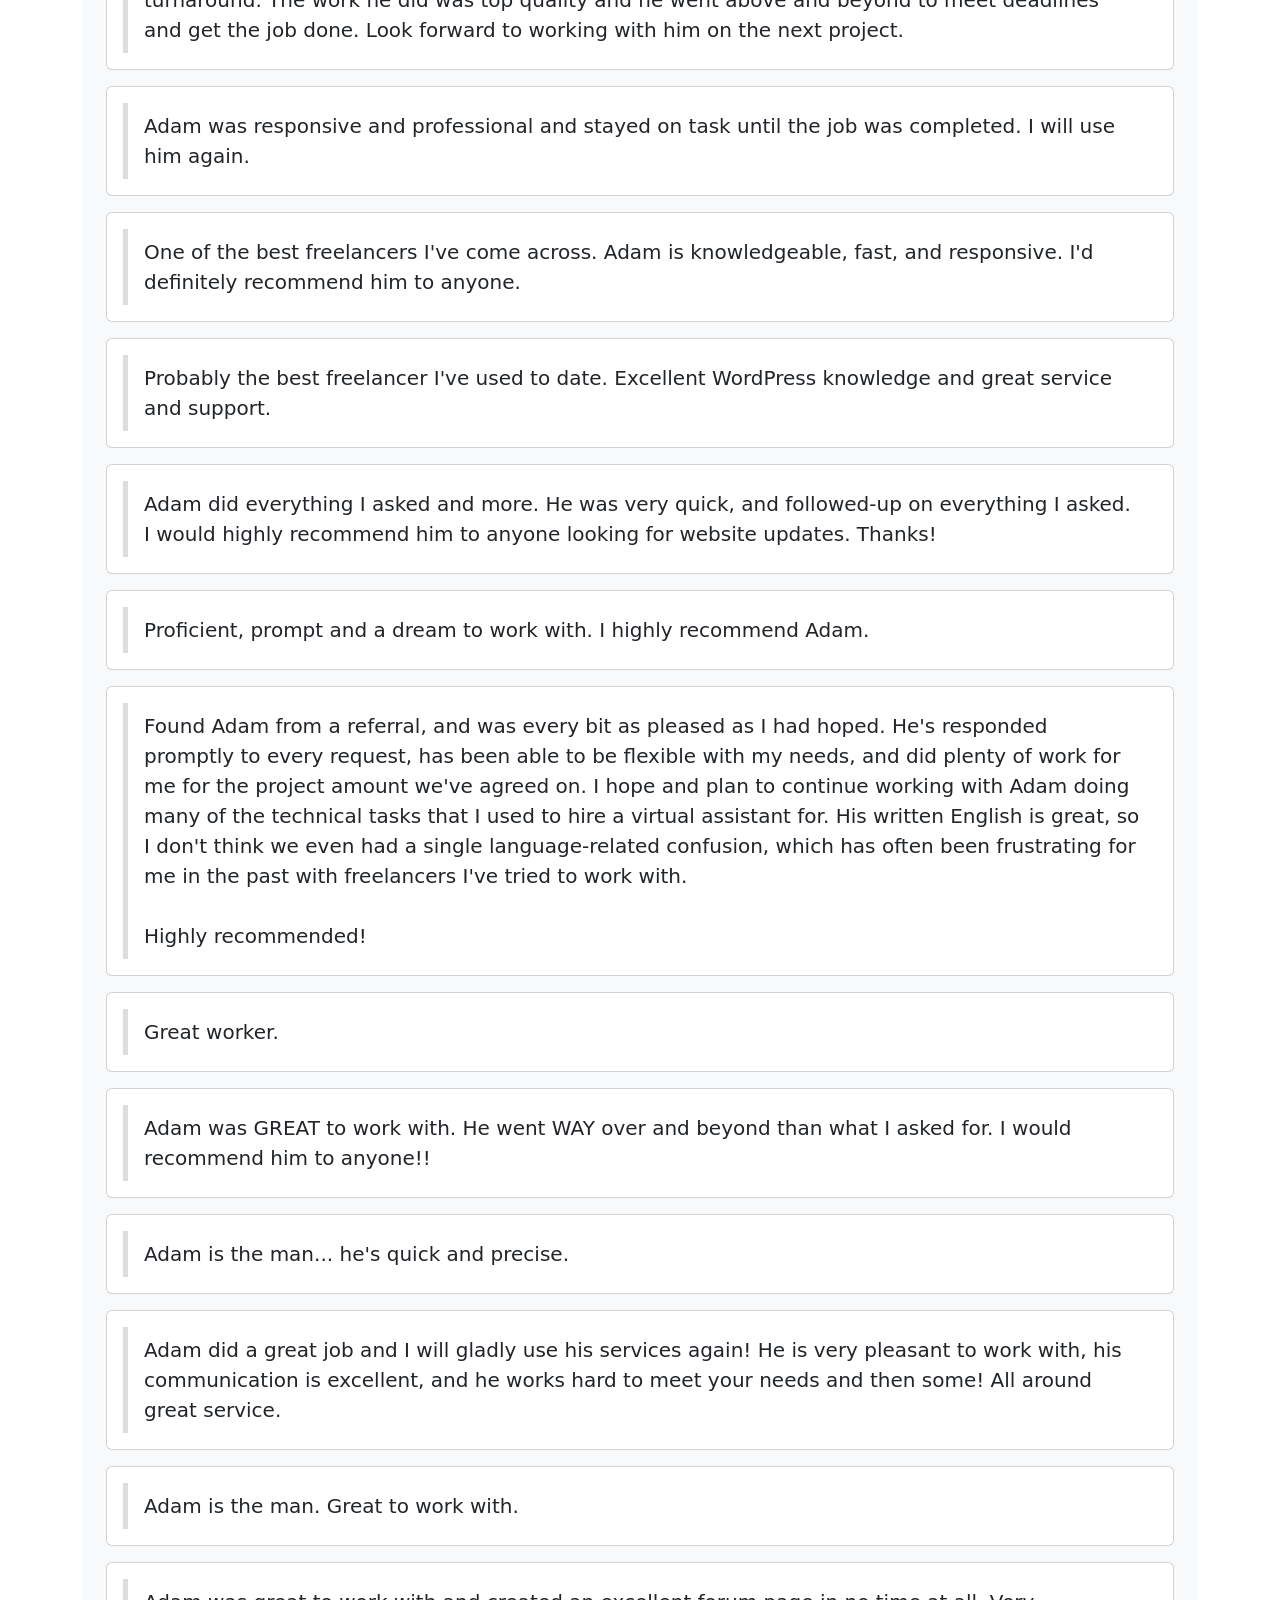
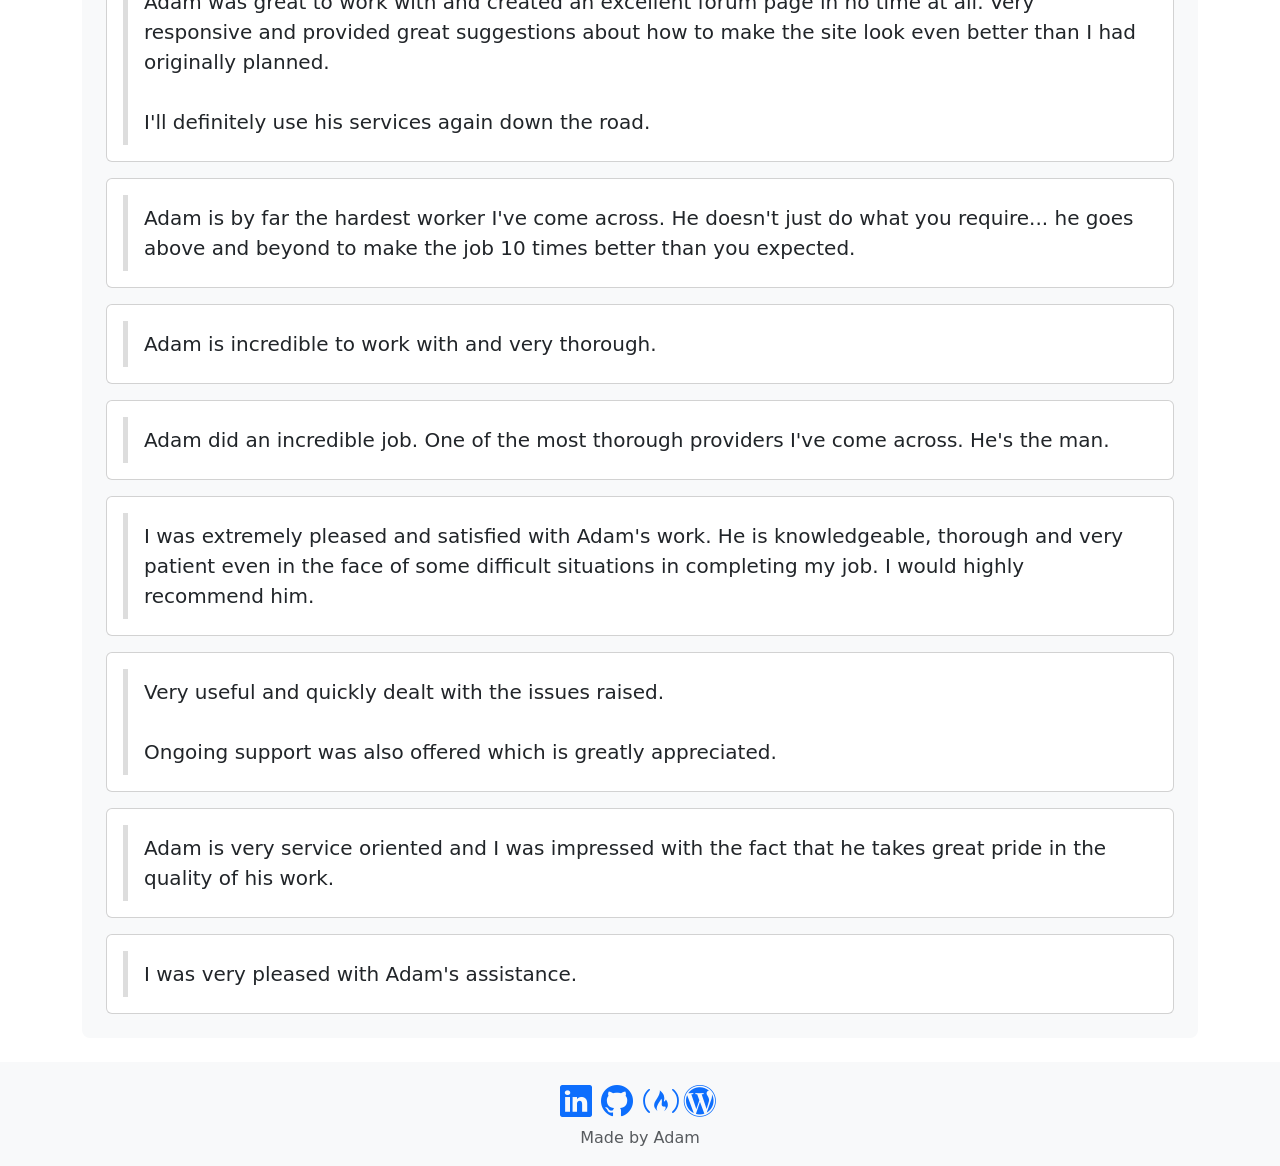
<file: feedback/index.html>
<!DOCTYPE html>
<html lang="en">
<head>
	<meta charset="UTF-8">
	<meta name="viewport" content="width=device-width, initial-scale=1">
	<meta name="theme-color" content="#007bff">
	<meta name="description" content="Feedback about Adam">
	<meta name="author" content="Adam">
	<meta name="generator" content="">
	<title>Feedback | Adam's site</title>

	<link rel="icon" type="image/png" href="../favicon.png">

	<link rel="stylesheet" href="../assets/css/bootstrap.min.css">
	<link rel="stylesheet" href="../assets/css/bootstrap-icons.min.css">
	<link rel="stylesheet" href="../assets/css/fontawesome.min.css">
	<link rel="stylesheet" href="../assets/css/fontawesome-brands.min.css">
	<!-- <link rel="stylesheet" href="../assets/css/style.min.css"> -->
	<link rel="stylesheet" href="style.min.css">

	<script src="../assets/js/bootstrap.bundle.min.js"></script>
	<!-- <script src="../assets/js/script.min.js"></script> -->
</head>
<body class="d-flex flex-column">
	<nav id="navbar" class="navbar navbar-expand-lg navbar-light bg-light sticky-top">
		<div class="container">
			<a class="navbar-brand" href="../">Adam's site</a>
			<button class="navbar-toggler" type="button" data-bs-toggle="collapse" data-bs-target="#navbarNav" aria-controls="navbarNav" aria-expanded="false" aria-label="Toggle navigation">
				<span class="navbar-toggler-icon"></span>
			</button>
			<div class="collapse navbar-collapse" id="navbarNav">
				<ul class="nav nav-pills">
					<li class="nav-item">
						<a class="nav-link" href="../">About Me</a>
					</li>
					<li class="nav-item">
						<a class="nav-link" href="../apps/">Apps</a>
					</li>
					<li class="nav-item">
						<a class="nav-link" href="../others/">Others</a>
					</li>
					<li class="nav-item">
						<a class="nav-link" href="../portfolio/">Portfolio</a>
					</li>
					<li class="nav-item">
						<a class="nav-link" href="../certifications/">Certifications</a>
					</li>
					<li class="nav-item">
						<a class="nav-link active" href="../feedback/" aria-current="page">Feedback</a>
					</li>
					<li class="nav-item">
						<a class="nav-link" href="../donate/">Donate</a>
					</li>
					<li class="nav-item">
						<a class="nav-link" href="../contact/">Contact</a>
					</li>
				</ul>
			</div>
		</div>
	</nav>

	<main role="main" class="container">
		<div class="p-4 my-4 bg-light rounded-3">
			<h2 class="text-center">Feedback</h2>
			<p>Below you can see some of the feedback I received for my work.</p>
			<div class="card mb-3">
				<div class="card-body">
					<blockquote class="blockquote">
						<p class="mb-0">Adam delivers again! Great attention to details and always finds a way to solve an issue. Well done, once again!</p>
					</blockquote>
				</div>
			</div>
			<div class="card mb-3">
				<div class="card-body">
					<blockquote class="blockquote">
						<p class="mb-0">Adam did a great job on this project. He asked good questions, offered thoughtful solutions and delivered on time and on budget. I would definitely hire Adam again for future needs.</p>
					</blockquote>
				</div>
			</div>
			<div class="card mb-3">
				<div class="card-body">
					<blockquote class="blockquote">
						<p class="mb-0">Adam is a genius! Plus, he's quick to complete work. I will hire him again.</p>
					</blockquote>
				</div>
			</div>
			<div class="card mb-3">
				<div class="card-body">
					<blockquote class="blockquote">
						<p class="mb-0">Excellent freelancer. Will not hesitate to hire him again.</p>
					</blockquote>
				</div>
			</div>
			<div class="card mb-3">
				<div class="card-body">
					<blockquote class="blockquote">
						<p class="mb-0">Adam is an excellent freelancer. His technical skills are outstanding.</p>
					</blockquote>
				</div>
			</div>
			<div class="card mb-3">
				<div class="card-body">
					<blockquote class="blockquote">
						<p class="mb-0">Adam has been my go-to coder for advanced webforms, website issues and the like. He's very responsive, thorough and a true professional. He remains one of my trusted outsourcers. He'll figure out how to do what you need done and implement it beautifully. 🙂</p>
					</blockquote>
				</div>
			</div>
			<div class="card mb-3">
				<div class="card-body">
					<blockquote class="blockquote">
						<p class="mb-0">Adam was very thorough and solved my problem with a robust solution!</p>
					</blockquote>
				</div>
			</div>
			<div class="card mb-3">
				<div class="card-body">
					<blockquote class="blockquote">
						<p class="mb-0">Great job! Thanks!</p>
					</blockquote>
				</div>
			</div>
			<div class="card mb-3">
				<div class="card-body">
					<blockquote class="blockquote">
						<p class="mb-0">Adam's work was excellent! Professional, fast and precise. He was able to problem-solve and make great-looking changes for me. Very knowledgeable. I will definitely be requesting his services in the future. I offer my highest recommendations.</p>
					</blockquote>
				</div>
			</div>
			<div class="card mb-3">
				<div class="card-body">
					<blockquote class="blockquote">
						<p class="mb-0">Adam was great to work with, very knowledgeable with WordPress and added extras to the backend of my site to make things easier for me in the future. Best freelance provider I've worked with and definitely want to work with him in the future...</p>
					</blockquote>
				</div>
			</div>
			<div class="card mb-3">
				<div class="card-body">
					<blockquote class="blockquote">
						<p class="mb-0">He's the best. Will definitely use his services again.</p>
					</blockquote>
				</div>
			</div>
			<div class="card mb-3">
				<div class="card-body">
					<blockquote class="blockquote">
						<p class="mb-0">Adam is highly competent and is eager to please. He is knowledgeable and I am happy to have found him. He does a great job even when things don't go as quickly as planned.</p>
					</blockquote>
				</div>
			</div>
			<div class="card mb-3">
				<div class="card-body">
					<blockquote class="blockquote">
						<p class="mb-0">Excellent work, highly knowledgeable and very professional.</p>
					</blockquote>
				</div>
			</div>
			<div class="card mb-3">
				<div class="card-body">
					<blockquote class="blockquote">
						<p class="mb-0">Very professional and gets the job done just how you like it!</p>
					</blockquote>
				</div>
			</div>
			<div class="card mb-3">
				<div class="card-body">
					<blockquote class="blockquote">
						<p class="mb-0">Very good quality work. Highly recommended!</p>
					</blockquote>
				</div>
			</div>
			<div class="card mb-3">
				<div class="card-body">
					<blockquote class="blockquote">
						<p class="mb-0">I couldn't be happier.</p>
					</blockquote>
				</div>
			</div>
			<div class="card mb-3">
				<div class="card-body">
					<blockquote class="blockquote">
						<p class="mb-0">Fantastic performance. Great resource. Highly recommended.</p>
					</blockquote>
				</div>
			</div>
			<div class="card mb-3">
				<div class="card-body">
					<blockquote class="blockquote">
						<p class="mb-0">This is the second time I have worked with Adam and I must say he is fast and very efficient. The work met all of my expectations.<br> He was always willing to fix anything or look into any questions I had.<br> Great attitude and very pleasant to work with.</p>
					</blockquote>
				</div>
			</div>
			<div class="card mb-3">
				<div class="card-body">
					<blockquote class="blockquote">
						<p class="mb-0">Very quick and professional, would hire again.</p>
					</blockquote>
				</div>
			</div>
			<div class="card mb-3">
				<div class="card-body">
					<blockquote class="blockquote">
						<p class="mb-0">Adam did great work and was amazing to interact with. There was constant communication and his final deliverable was well above my expectations. He went above and beyond whenever he could and I will definitely be using his services again and recommending him to family and friends. I don't think you can make a better choice!</p>
					</blockquote>
				</div>
			</div>
			<div class="card mb-3">
				<div class="card-body">
					<blockquote class="blockquote">
						<p class="mb-0">Wonderful work once again!</p>
					</blockquote>
				</div>
			</div>
			<div class="card mb-3">
				<div class="card-body">
					<blockquote class="blockquote">
						<p class="mb-0">Great work, way better than the various Indian web companies, good communication skills and comprehension of what we needed done for our website.</p>
					</blockquote>
				</div>
			</div>
			<div class="card mb-3">
				<div class="card-body">
					<blockquote class="blockquote">
						<p class="mb-0">I love the end product. Adam was great to work with. He is a very hard worker and does great work and always goes over and beyond. Thank you once again! 🙂</p>
					</blockquote>
				</div>
			</div>
			<div class="card mb-3">
				<div class="card-body">
					<blockquote class="blockquote">
						<p class="mb-0">I am very pleased with Adam and will use him again.</p>
					</blockquote>
				</div>
			</div>
			<div class="card mb-3">
				<div class="card-body">
					<blockquote class="blockquote">
						<p class="mb-0">Fantastic resource. Very responsible. Intelligent. And specially a proactive person. I will definitely use his services again. Highly recommended.</p>
					</blockquote>
				</div>
			</div>
			<div class="card mb-3">
				<div class="card-body">
					<blockquote class="blockquote">
						<p class="mb-0">Adam is a real WordPress expert and was able to meet all the milestones plus more with very fast turnaround. The work he did was top quality and he went above and beyond to meet deadlines and get the job done. Look forward to working with him on the next project.</p>
					</blockquote>
				</div>
			</div>
			<div class="card mb-3">
				<div class="card-body">
					<blockquote class="blockquote">
						<p class="mb-0">Adam was responsive and professional and stayed on task until the job was completed. I will use him again.</p>
					</blockquote>
				</div>
			</div>
			<div class="card mb-3">
				<div class="card-body">
					<blockquote class="blockquote">
						<p class="mb-0">One of the best freelancers I've come across. Adam is knowledgeable, fast, and responsive. I'd definitely recommend him to anyone.</p>
					</blockquote>
				</div>
			</div>
			<div class="card mb-3">
				<div class="card-body">
					<blockquote class="blockquote">
						<p class="mb-0">Probably the best freelancer I've used to date. Excellent WordPress knowledge and great service and support.</p>
					</blockquote>
				</div>
			</div>
			<div class="card mb-3">
				<div class="card-body">
					<blockquote class="blockquote">
						<p class="mb-0">Adam did everything I asked and more. He was very quick, and followed-up on everything I asked. I would highly recommend him to anyone looking for website updates. Thanks!</p>
					</blockquote>
				</div>
			</div>
			<div class="card mb-3">
				<div class="card-body">
					<blockquote class="blockquote">
						<p class="mb-0">Proficient, prompt and a dream to work with. I highly recommend Adam.</p>
					</blockquote>
				</div>
			</div>
			<div class="card mb-3">
				<div class="card-body">
					<blockquote class="blockquote">
						<p class="mb-0">Found Adam from a referral, and was every bit as pleased as I had hoped. He's responded promptly to every request, has been able to be flexible with my needs, and did plenty of work for me for the project amount we've agreed on. I hope and plan to continue working with Adam doing many of the technical tasks that I used to hire a virtual assistant for. His written English is great, so I don't think we even had a single language-related confusion, which has often been frustrating for me in the past with freelancers I've tried to work with.<br><br> Highly recommended!</p>
					</blockquote>
				</div>
			</div>
			<div class="card mb-3">
				<div class="card-body">
					<blockquote class="blockquote">
						<p class="mb-0">Great worker.</p>
					</blockquote>
				</div>
			</div>
			<div class="card mb-3">
				<div class="card-body">
					<blockquote class="blockquote">
						<p class="mb-0">Adam was GREAT to work with. He went WAY over and beyond than what I asked for. I would recommend him to anyone!!</p>
					</blockquote>
				</div>
			</div>
			<div class="card mb-3">
				<div class="card-body">
					<blockquote class="blockquote">
						<p class="mb-0">Adam is the man... he's quick and precise.</p>
					</blockquote>
				</div>
			</div>
			<div class="card mb-3">
				<div class="card-body">
					<blockquote class="blockquote">
						<p class="mb-0">Adam did a great job and I will gladly use his services again! He is very pleasant to work with, his communication is excellent, and he works hard to meet your needs and then some! All around great service.</p>
					</blockquote>
				</div>
			</div>
			<div class="card mb-3">
				<div class="card-body">
					<blockquote class="blockquote">
						<p class="mb-0">Adam is the man. Great to work with.</p>
					</blockquote>
				</div>
			</div>
			<div class="card mb-3">
				<div class="card-body">
					<blockquote class="blockquote">
						<p class="mb-0">Adam was great to work with and created an excellent forum page in no time at all. Very responsive and provided great suggestions about how to make the site look even better than I had originally planned.<br><br> I'll definitely use his services again down the road.</p>
					</blockquote>
				</div>
			</div>
			<div class="card mb-3">
				<div class="card-body">
					<blockquote class="blockquote">
						<p class="mb-0">Adam is by far the hardest worker I've come across. He doesn't just do what you require... he goes above and beyond to make the job 10 times better than you expected.</p>
					</blockquote>
				</div>
			</div>
			<div class="card mb-3">
				<div class="card-body">
					<blockquote class="blockquote">
						<p class="mb-0">Adam is incredible to work with and very thorough.</p>
					</blockquote>
				</div>
			</div>
			<div class="card mb-3">
				<div class="card-body">
					<blockquote class="blockquote">
						<p class="mb-0">Adam did an incredible job. One of the most thorough providers I've come across. He's the man.</p>
					</blockquote>
				</div>
			</div>
			<div class="card mb-3">
				<div class="card-body">
					<blockquote class="blockquote">
						<p class="mb-0">I was extremely pleased and satisfied with Adam's work. He is knowledgeable, thorough and very patient even in the face of some difficult situations in completing my job. I would highly recommend him.</p>
					</blockquote>
				</div>
			</div>
			<div class="card mb-3">
				<div class="card-body">
					<blockquote class="blockquote">
						<p class="mb-0">Very useful and quickly dealt with the issues raised.<br><br> Ongoing support was also offered which is greatly appreciated.</p>
					</blockquote>
				</div>
			</div>
			<div class="card mb-3">
				<div class="card-body">
					<blockquote class="blockquote">
						<p class="mb-0">Adam is very service oriented and I was impressed with the fact that he takes great pride in the quality of his work.</p>
					</blockquote>
				</div>
			</div>
			<div class="card">
				<div class="card-body">
					<blockquote class="blockquote">
						<p class="mb-0">I was very pleased with Adam's assistance.</p>
					</blockquote>
				</div>
			</div>
		</div>
	</main>

	<footer class="footer mt-auto py-3 bg-light">
		<div class="container text-center">
			<div class="profile-buttons">
				<a href="https://www.linkedin.com/in/adam-papp/" target="_blank" title="LinkedIn"><i class="bi bi-linkedin fs-2 me-1"></i></a>
				<a href="https://github.com/Adam777Z" target="_blank" title="GitHub"><i class="bi bi-github fs-2 me-1"></i></a>
				<a href="https://www.freecodecamp.org/adam777" target="_blank" title="freeCodeCamp"><i class="fab fa-free-code-camp fs-2"></i></a>
				<a href="https://profiles.wordpress.org/adam777z/" target="_blank" title="WordPress"><i class="bi bi-wordpress fs-2 me-1"></i></a>
			</div>
			<span class="text-muted">Made by Adam</span>
		</div>
	</footer>
</body>
</html>
</file>
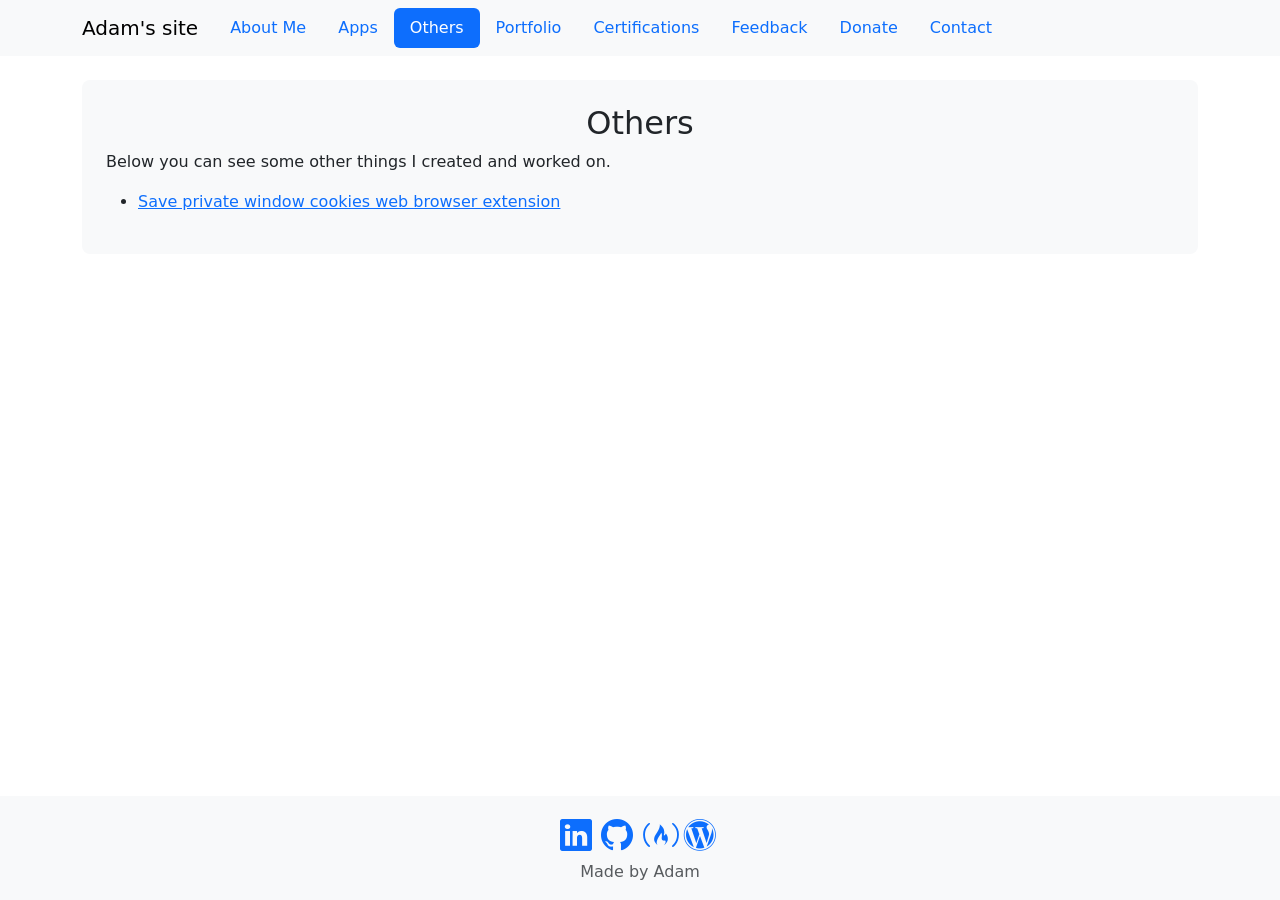
<file: others/index.html>
<!DOCTYPE html>
<html class="h-100" lang="en">
<head>
	<meta charset="UTF-8">
	<meta name="viewport" content="width=device-width, initial-scale=1">
	<meta name="theme-color" content="#007bff">
	<meta name="description" content="Other things on Adam's site">
	<meta name="author" content="Adam">
	<meta name="generator" content="">
	<title>Others | Adam's site</title>

	<link rel="icon" type="image/png" href="../favicon.png">

	<link rel="stylesheet" href="../assets/css/bootstrap.min.css">
	<link rel="stylesheet" href="../assets/css/bootstrap-icons.min.css">
	<link rel="stylesheet" href="../assets/css/fontawesome.min.css">
	<link rel="stylesheet" href="../assets/css/fontawesome-brands.min.css">
	<!-- <link rel="stylesheet" href="../assets/css/style.min.css"> -->

	<script src="../assets/js/bootstrap.bundle.min.js"></script>
	<!-- <script src="../assets/js/script.min.js"></script> -->
</head>
<body class="d-flex flex-column h-100">
	<nav id="navbar" class="navbar navbar-expand-lg navbar-light bg-light sticky-top">
		<div class="container">
			<a class="navbar-brand" href="../">Adam's site</a>
			<button class="navbar-toggler" type="button" data-bs-toggle="collapse" data-bs-target="#navbarNav" aria-controls="navbarNav" aria-expanded="false" aria-label="Toggle navigation">
				<span class="navbar-toggler-icon"></span>
			</button>
			<div class="collapse navbar-collapse" id="navbarNav">
				<ul class="nav nav-pills">
					<li class="nav-item">
						<a class="nav-link" href="../">About Me</a>
					</li>
					<li class="nav-item">
						<a class="nav-link" href="../apps/">Apps</a>
					</li>
					<li class="nav-item">
						<a class="nav-link active" href="../others/" aria-current="page">Others</a>
					</li>
					<li class="nav-item">
						<a class="nav-link" href="../portfolio/">Portfolio</a>
					</li>
					<li class="nav-item">
						<a class="nav-link" href="../certifications/">Certifications</a>
					</li>
					<li class="nav-item">
						<a class="nav-link" href="../feedback/">Feedback</a>
					</li>
					<li class="nav-item">
						<a class="nav-link" href="../donate/">Donate</a>
					</li>
					<li class="nav-item">
						<a class="nav-link" href="../contact/">Contact</a>
					</li>
				</ul>
			</div>
		</div>
	</nav>

	<main role="main" class="container">
		<div class="p-4 my-4 bg-light rounded-3">
			<h2 class="text-center">Others</h2>
			<p>Below you can see some other things I created and worked on.</p>
			<ul class="pl-3">
				<li><a href="https://github.com/Adam777Z/save-private-window-cookies-web-browser-extension" target="_blank" title="Save private window cookies web browser extension">Save private window cookies web browser extension</a></li>
			</ul>
		</div>
	</main>

	<footer class="footer mt-auto py-3 bg-light">
		<div class="container text-center">
			<div class="profile-buttons">
				<a href="https://www.linkedin.com/in/adam-papp/" target="_blank" title="LinkedIn"><i class="bi bi-linkedin fs-2 me-1"></i></a>
				<a href="https://github.com/Adam777Z" target="_blank" title="GitHub"><i class="bi bi-github fs-2 me-1"></i></a>
				<a href="https://www.freecodecamp.org/adam777" target="_blank" title="freeCodeCamp"><i class="fab fa-free-code-camp fs-2"></i></a>
				<a href="https://profiles.wordpress.org/adam777z/" target="_blank" title="WordPress"><i class="bi bi-wordpress fs-2 me-1"></i></a>
			</div>
			<span class="text-muted">Made by Adam</span>
		</div>
	</footer>
</body>
</html>
</file>
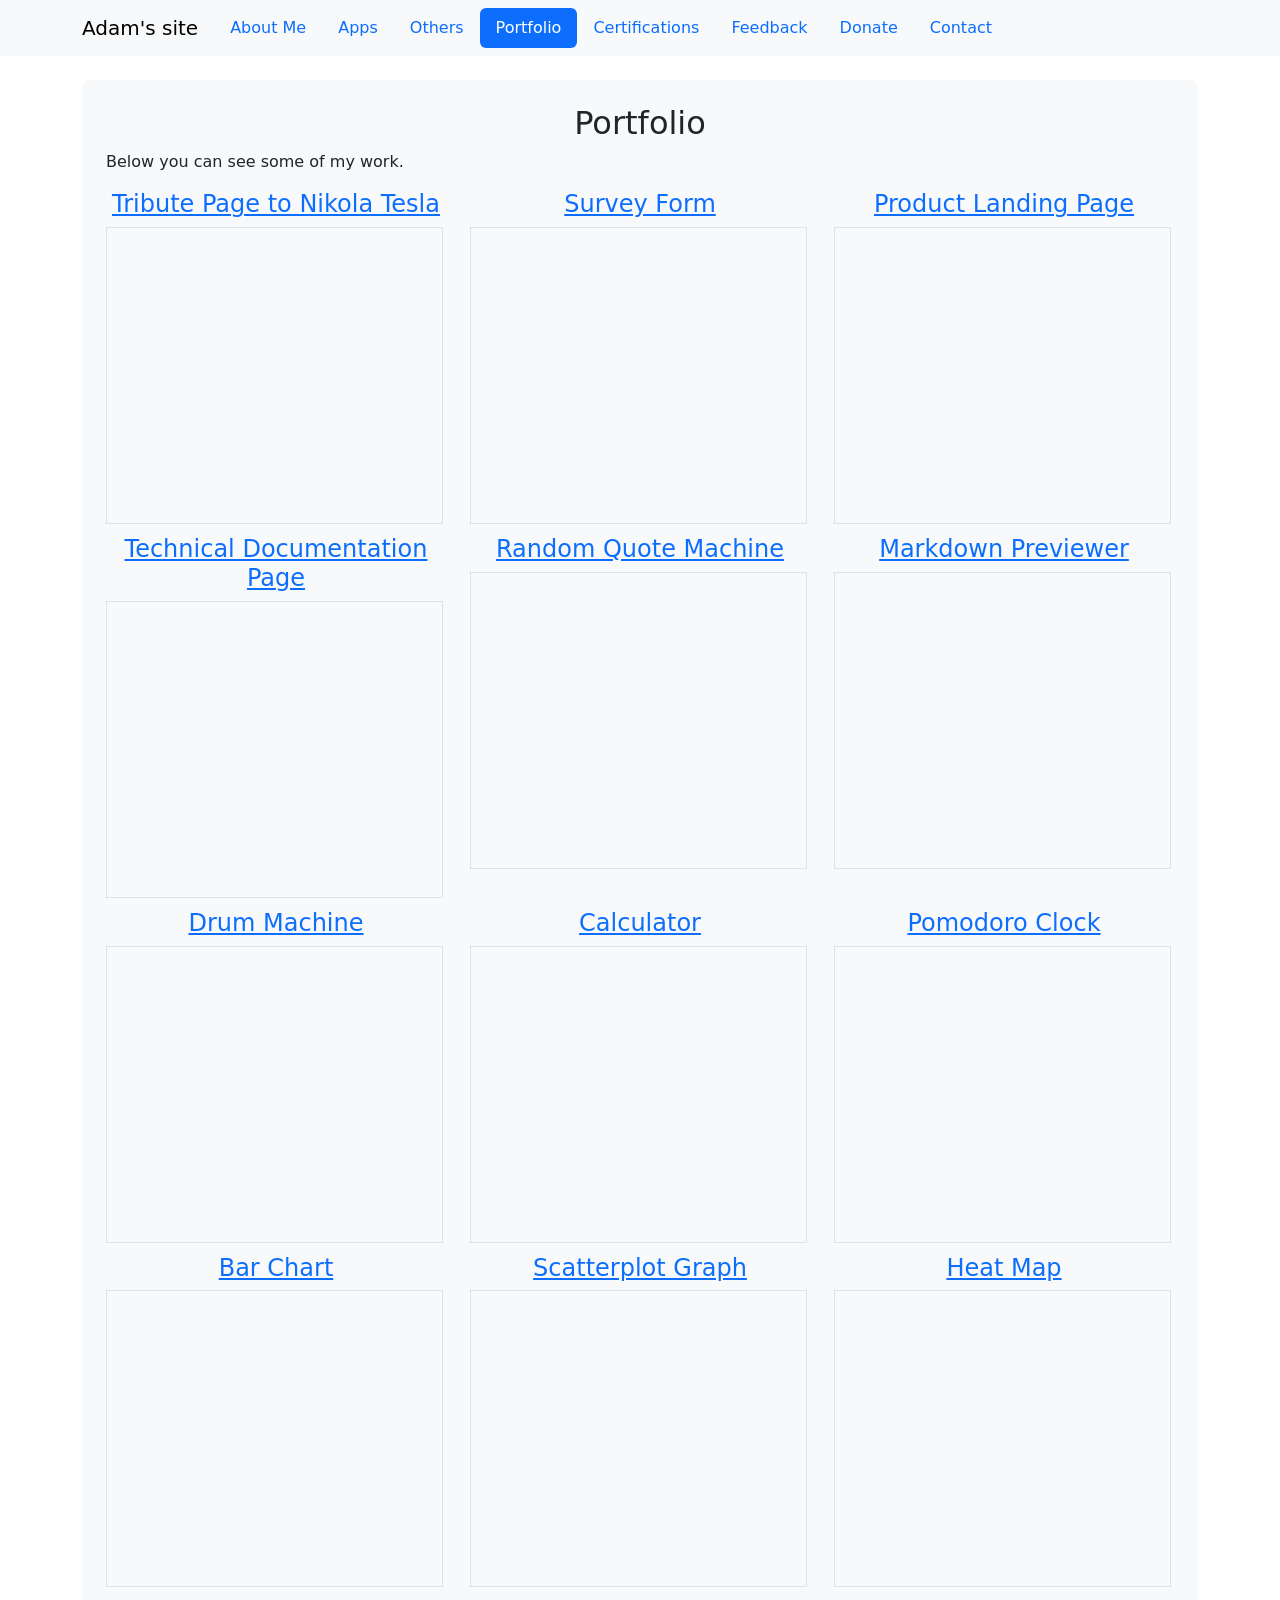
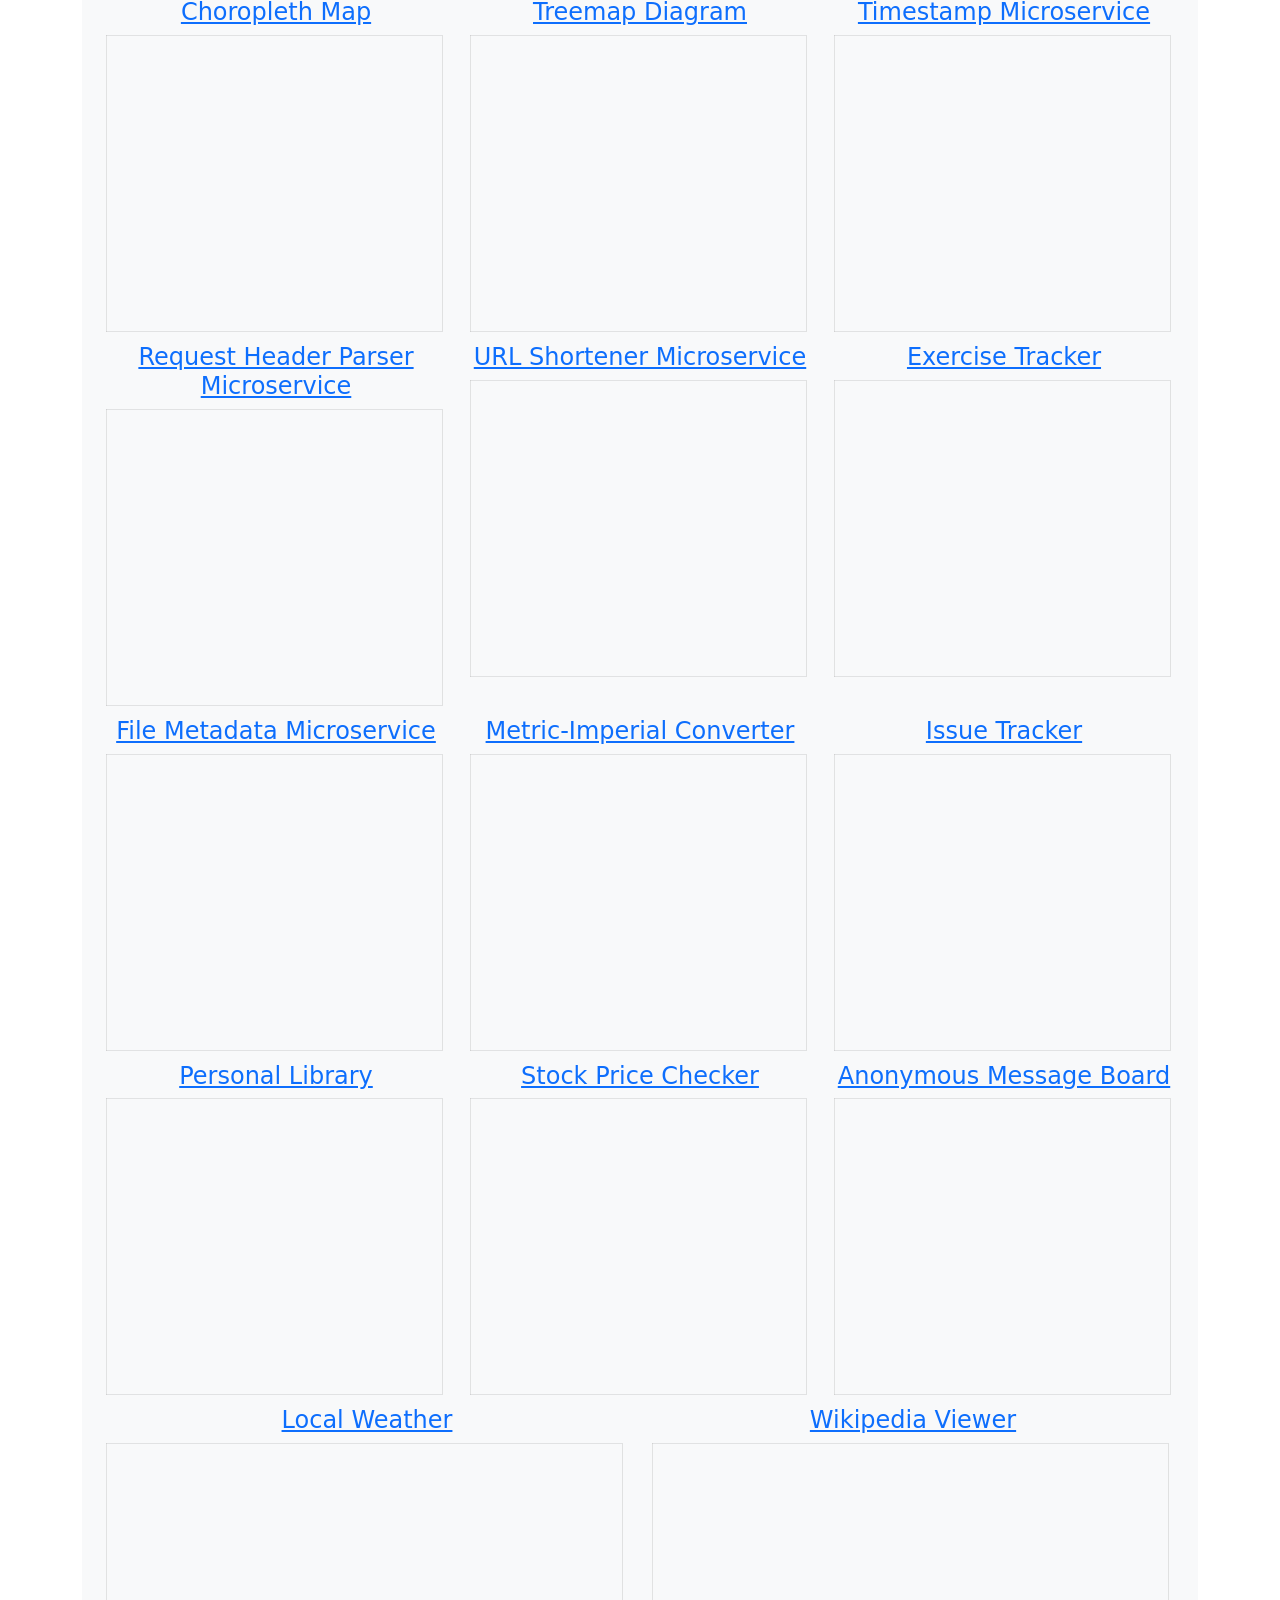
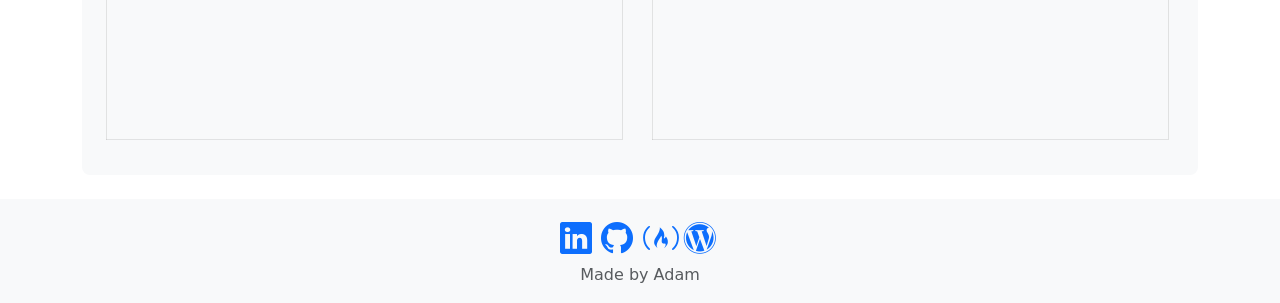
<file: portfolio/index.html>
<!DOCTYPE html>
<html lang="en">
<head>
	<meta charset="UTF-8">
	<meta name="viewport" content="width=device-width, initial-scale=1">
	<meta name="theme-color" content="#007bff">
	<meta name="description" content="Adam's Portfolio">
	<meta name="author" content="Adam">
	<meta name="generator" content="">
	<title>Portfolio | Adam's site</title>

	<link rel="icon" type="image/png" href="../favicon.png">

	<link rel="stylesheet" href="../assets/css/bootstrap.min.css">
	<link rel="stylesheet" href="../assets/css/bootstrap-icons.min.css">
	<link rel="stylesheet" href="../assets/css/fontawesome.min.css">
	<link rel="stylesheet" href="../assets/css/fontawesome-brands.min.css">
	<!-- <link rel="stylesheet" href="../assets/css/style.min.css"> -->
	<link rel="stylesheet" href="style.min.css">

	<script src="../assets/js/bootstrap.bundle.min.js"></script>
	<!-- <script src="../assets/js/script.min.js"></script> -->
</head>
<body class="d-flex flex-column">
	<nav id="navbar" class="navbar navbar-expand-lg navbar-light bg-light sticky-top">
		<div class="container">
			<a class="navbar-brand" href="../">Adam's site</a>
			<button class="navbar-toggler" type="button" data-bs-toggle="collapse" data-bs-target="#navbarNav" aria-controls="navbarNav" aria-expanded="false" aria-label="Toggle navigation">
				<span class="navbar-toggler-icon"></span>
			</button>
			<div class="collapse navbar-collapse" id="navbarNav">
				<ul class="nav nav-pills">
					<li class="nav-item">
						<a class="nav-link" href="../">About Me</a>
					</li>
					<li class="nav-item">
						<a class="nav-link" href="../apps/">Apps</a>
					</li>
					<li class="nav-item">
						<a class="nav-link" href="../others/">Others</a>
					</li>
					<li class="nav-item">
						<a class="nav-link active" href="../portfolio/" aria-current="page">Portfolio</a>
					</li>
					<li class="nav-item">
						<a class="nav-link" href="../certifications/">Certifications</a>
					</li>
					<li class="nav-item">
						<a class="nav-link" href="../feedback/">Feedback</a>
					</li>
					<li class="nav-item">
						<a class="nav-link" href="../donate/">Donate</a>
					</li>
					<li class="nav-item">
						<a class="nav-link" href="../contact/">Contact</a>
					</li>
				</ul>
			</div>
		</div>
	</nav>

	<main role="main" class="container">
		<div class="p-4 my-4 bg-light rounded-3">
			<h2 class="text-center">Portfolio</h2>
			<p>Below you can see some of my work.</p>
			<div class="row mb-2">
				<div class="col-sm">
					<h4 class="text-center"><a href="https://adam777z.github.io/freecodecamp-project-tribute-page-to-nikola-tesla/" target="_blank">Tribute Page to Nikola Tesla</a></h4>
					<div class="iframe-wrap">
						<iframe loading="lazy" src="https://adam777z.github.io/freecodecamp-project-tribute-page-to-nikola-tesla/"></iframe>
					</div>
				</div>
				<div class="col-sm">
					<h4 class="text-center"><a href="https://adam777z.github.io/freecodecamp-project-survey-form/" target="_blank">Survey Form</a></h4>
					<div class="iframe-wrap">
						<iframe loading="lazy" src="https://adam777z.github.io/freecodecamp-project-survey-form/"></iframe>
					</div>
				</div>
				<div class="col-sm">
					<h4 class="text-center"><a href="https://adam777z.github.io/freecodecamp-project-product-landing-page/" target="_blank">Product Landing Page</a></h4>
					<div class="iframe-wrap">
						<iframe loading="lazy" src="https://adam777z.github.io/freecodecamp-project-product-landing-page/"></iframe>
					</div>
				</div>
			</div>
			<div class="row mb-2">
				<div class="col-sm">
					<h4 class="text-center"><a href="https://adam777z.github.io/freecodecamp-project-technical-documentation-page/" target="_blank">Technical Documentation Page</a></h4>
					<div class="iframe-wrap">
						<iframe loading="lazy" src="https://adam777z.github.io/freecodecamp-project-technical-documentation-page/"></iframe>
					</div>
				</div>
				<div class="col-sm">
					<h4 class="text-center"><a href="https://adam777z.github.io/freecodecamp-project-random-quote-machine/" target="_blank">Random Quote Machine</a></h4>
					<div class="iframe-wrap">
						<iframe loading="lazy" src="https://adam777z.github.io/freecodecamp-project-random-quote-machine/"></iframe>
					</div>
				</div>
				<div class="col-sm">
					<h4 class="text-center"><a href="https://adam777z.github.io/freecodecamp-project-markdown-previewer/" target="_blank">Markdown Previewer</a></h4>
					<div class="iframe-wrap">
						<iframe loading="lazy" src="https://adam777z.github.io/freecodecamp-project-markdown-previewer/"></iframe>
					</div>
				</div>
			</div>
			<div class="row mb-2">
				<div class="col-sm">
					<h4 class="text-center"><a href="https://adam777z.github.io/freecodecamp-project-drum-machine/" target="_blank">Drum Machine</a></h4>
					<div class="iframe-wrap">
						<iframe loading="lazy" src="https://adam777z.github.io/freecodecamp-project-drum-machine/"></iframe>
					</div>
				</div>
				<div class="col-sm">
					<h4 class="text-center"><a href="https://adam777z.github.io/freecodecamp-project-calculator/" target="_blank">Calculator</a></h4>
					<div class="iframe-wrap">
						<iframe loading="lazy" src="https://adam777z.github.io/freecodecamp-project-calculator/"></iframe>
					</div>
				</div>
				<div class="col-sm">
					<h4 class="text-center"><a href="https://adam777z.github.io/freecodecamp-project-pomodoro-clock/" target="_blank">Pomodoro Clock</a></h4>
					<div class="iframe-wrap">
						<iframe loading="lazy" src="https://adam777z.github.io/freecodecamp-project-pomodoro-clock/"></iframe>
					</div>
				</div>
			</div>
			<div class="row mb-2">
				<div class="col-sm">
					<h4 class="text-center"><a href="https://adam777z.github.io/freecodecamp-project-bar-chart/" target="_blank">Bar Chart</a></h4>
					<div class="iframe-wrap">
						<iframe loading="lazy" src="https://adam777z.github.io/freecodecamp-project-bar-chart/"></iframe>
					</div>
				</div>
				<div class="col-sm">
					<h4 class="text-center"><a href="https://adam777z.github.io/freecodecamp-project-scatterplot-graph/" target="_blank">Scatterplot Graph</a></h4>
					<div class="iframe-wrap">
						<iframe loading="lazy" src="https://adam777z.github.io/freecodecamp-project-scatterplot-graph/"></iframe>
					</div>
				</div>
				<div class="col-sm">
					<h4 class="text-center"><a href="https://adam777z.github.io/freecodecamp-project-heat-map/" target="_blank">Heat Map</a></h4>
					<div class="iframe-wrap">
						<iframe loading="lazy" src="https://adam777z.github.io/freecodecamp-project-heat-map/"></iframe>
					</div>
				</div>
			</div>
			<div class="row mb-2">
				<div class="col-sm">
					<h4 class="text-center"><a href="https://adam777z.github.io/freecodecamp-project-choropleth-map/" target="_blank">Choropleth Map</a></h4>
					<div class="iframe-wrap">
						<iframe loading="lazy" src="https://adam777z.github.io/freecodecamp-project-choropleth-map/"></iframe>
					</div>
				</div>
				<div class="col-sm">
					<h4 class="text-center"><a href="https://adam777z.github.io/freecodecamp-project-treemap-diagram/" target="_blank">Treemap Diagram</a></h4>
					<div class="iframe-wrap">
						<iframe loading="lazy" src="https://adam777z.github.io/freecodecamp-project-treemap-diagram/"></iframe>
					</div>
				</div>
				<div class="col-sm">
					<h4 class="text-center"><a href="https://adam777z-freecodecamp-project-timestamp.onrender.com" target="_blank">Timestamp Microservice</a></h4>
					<div class="iframe-wrap">
						<iframe loading="lazy" src="https://adam777z-freecodecamp-project-timestamp.onrender.com"></iframe>
					</div>
				</div>
			</div>
			<div class="row mb-2">
				<div class="col-sm">
					<h4 class="text-center"><a href="https://adam777z-freecodecamp-project-parser.onrender.com" target="_blank">Request Header Parser Microservice</a></h4>
					<div class="iframe-wrap">
						<iframe loading="lazy" src="https://adam777z-freecodecamp-project-parser.onrender.com"></iframe>
					</div>
				</div>
				<div class="col-sm">
					<h4 class="text-center"><a href="https://adam777z-freecodecamp-project-url.onrender.com" target="_blank">URL Shortener Microservice</a></h4>
					<div class="iframe-wrap">
						<iframe loading="lazy" src="https://adam777z-freecodecamp-project-url.onrender.com"></iframe>
					</div>
				</div>
				<div class="col-sm">
					<h4 class="text-center"><a href="https://adam777z-freecodecamp-project-exercise.onrender.com" target="_blank">Exercise Tracker</a></h4>
					<div class="iframe-wrap">
						<iframe loading="lazy" src="https://adam777z-freecodecamp-project-exercise.onrender.com"></iframe>
					</div>
				</div>
			</div>
			<div class="row mb-2">
				<div class="col-sm">
					<h4 class="text-center"><a href="https://adam777z-freecodecamp-project-metadata.onrender.com" target="_blank">File Metadata Microservice</a></h4>
					<div class="iframe-wrap">
						<iframe loading="lazy" src="https://adam777z-freecodecamp-project-metadata.onrender.com"></iframe>
					</div>
				</div>
				<div class="col-sm">
					<h4 class="text-center"><a href="https://adam777z-freecodecamp-project-converter.onrender.com" target="_blank">Metric-Imperial Converter</a></h4>
					<div class="iframe-wrap">
						<iframe loading="lazy" src="https://adam777z-freecodecamp-project-converter.onrender.com"></iframe>
					</div>
				</div>
				<div class="col-sm">
					<h4 class="text-center"><a href="https://adam777z-freecodecamp-project-issue.onrender.com" target="_blank">Issue Tracker</a></h4>
					<div class="iframe-wrap">
						<iframe loading="lazy" src="https://adam777z-freecodecamp-project-issue.onrender.com"></iframe>
					</div>
				</div>
			</div>
			<div class="row mb-2">
				<div class="col-sm">
					<h4 class="text-center"><a href="https://adam777z-freecodecamp-project-library.onrender.com" target="_blank">Personal Library</a></h4>
					<div class="iframe-wrap">
						<iframe loading="lazy" src="https://adam777z-freecodecamp-project-library.onrender.com"></iframe>
					</div>
				</div>
				<div class="col-sm">
					<h4 class="text-center"><a href="https://adam777z-freecodecamp-project-stock.onrender.com" target="_blank">Stock Price Checker</a></h4>
					<div class="iframe-wrap">
						<iframe loading="lazy" src="https://adam777z-freecodecamp-project-stock.onrender.com"></iframe>
					</div>
				</div>
				<div class="col-sm">
					<h4 class="text-center"><a href="https://adam777z-freecodecamp-project-message.onrender.com" target="_blank">Anonymous Message Board</a></h4>
					<div class="iframe-wrap">
						<iframe loading="lazy" src="https://adam777z-freecodecamp-project-message.onrender.com"></iframe>
					</div>
				</div>
			</div>
			<div class="row mb-2">
				<div class="col-sm">
					<h4 class="text-center"><a href="https://adam777z.github.io/freecodecamp-project-local-weather/" target="_blank">Local Weather</a></h4>
					<div class="iframe-wrap">
						<iframe loading="lazy" src="https://adam777z.github.io/freecodecamp-project-local-weather/"></iframe>
					</div>
				</div>
				<div class="col-sm">
					<h4 class="text-center"><a href="https://adam777z.github.io/freecodecamp-project-wikipedia-viewer/" target="_blank">Wikipedia Viewer</a></h4>
					<div class="iframe-wrap">
						<iframe loading="lazy" src="https://adam777z.github.io/freecodecamp-project-wikipedia-viewer/"></iframe>
					</div>
				</div>
			</div>
		</div>
	</main>

	<footer class="footer mt-auto py-3 bg-light">
		<div class="container text-center">
			<div class="profile-buttons">
				<a href="https://www.linkedin.com/in/adam-papp/" target="_blank" title="LinkedIn"><i class="bi bi-linkedin fs-2 me-1"></i></a>
				<a href="https://github.com/Adam777Z" target="_blank" title="GitHub"><i class="bi bi-github fs-2 me-1"></i></a>
				<a href="https://www.freecodecamp.org/adam777" target="_blank" title="freeCodeCamp"><i class="fab fa-free-code-camp fs-2"></i></a>
				<a href="https://profiles.wordpress.org/adam777z/" target="_blank" title="WordPress"><i class="bi bi-wordpress fs-2 me-1"></i></a>
			</div>
			<span class="text-muted">Made by Adam</span>
		</div>
	</footer>
</body>
</html>
</file>
<file: feedback/style.min.css>
.blockquote{border-left:5px solid #ddd;padding:.5rem 1rem;margin-bottom:0}
</file>
<file: portfolio/style.min.css>
.iframe-wrap{height:300px;overflow:hidden}iframe{border:1px solid #aaa;width:330%;height:330%;transform:scale(.3);transform-origin:0 0}
</file>
